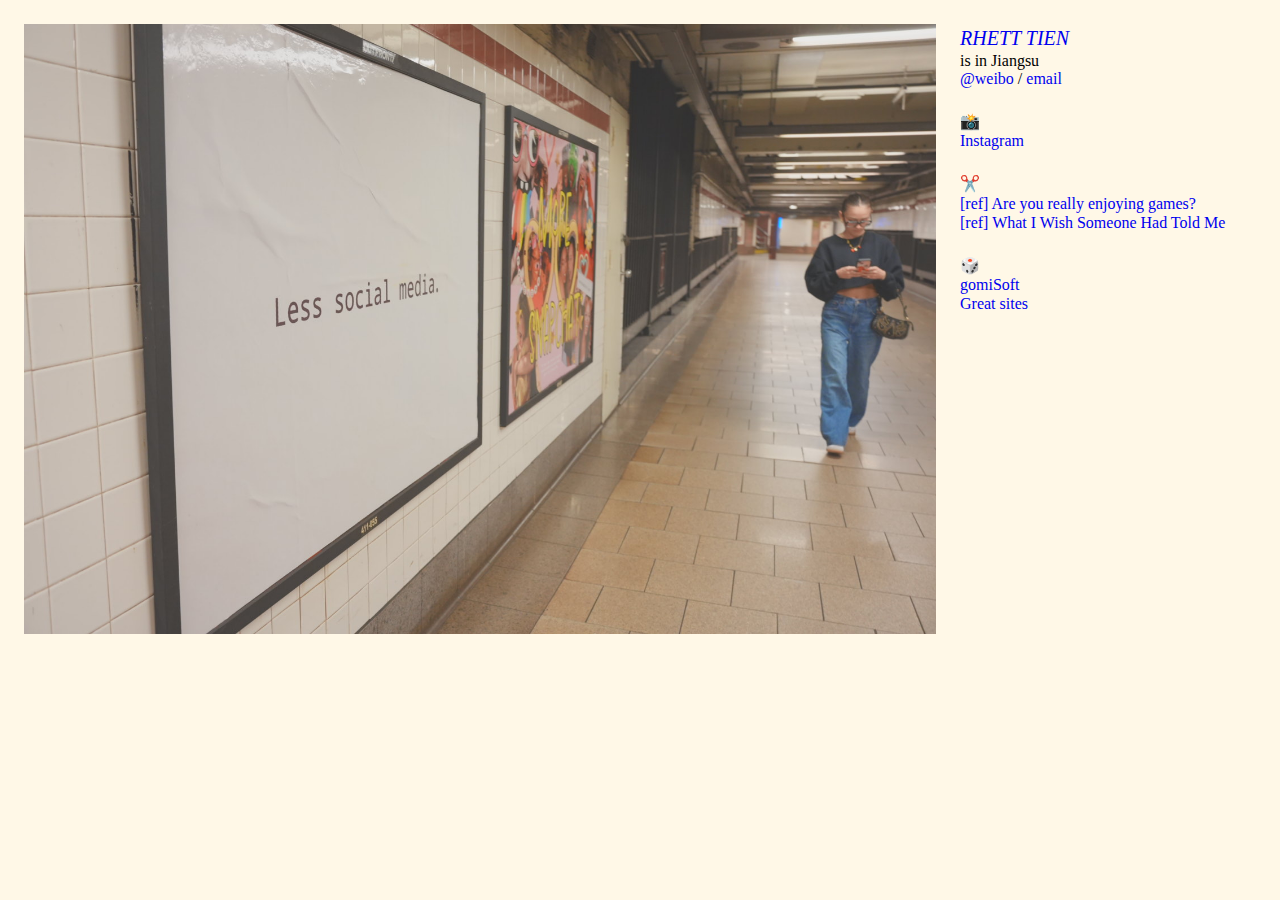
<file: index.html>
<!DOCTYPE html>
<html lang="en">
<head>
    <meta charset="UTF-8">
    <meta http-equiv="X-UA-Compatible" content="IE=edge">
    <meta name="viewport" content="width=device-width, initial-scale=1.0">
    <meta name="robots" content="max-image-preview:large">
<style id="classic-theme-styles-inline-css" type="text/css">/*! This file is auto-generated */
.wp-block-button__link{color:#fff;background-color:#32373c;border-radius:9999px;box-shadow:none;text-decoration:none;padding:calc(.667em + 2px) calc(1.333em + 2px);font-size:1.125em}.wp-block-file__button{background:#32373c;color:#fff;text-decoration:none}</style>
<style id="global-styles-inline-css" type="text/css">body{--wp--preset--color--black: #000000;--wp--preset--color--cyan-bluish-gray: #abb8c3;--wp--preset--color--white: #ffffff;--wp--preset--color--pale-pink: #f78da7;--wp--preset--color--vivid-red: #cf2e2e;--wp--preset--color--luminous-vivid-orange: #ff6900;--wp--preset--color--luminous-vivid-amber: #fcb900;--wp--preset--color--light-green-cyan: #7bdcb5;--wp--preset--color--vivid-green-cyan: #00d084;--wp--preset--color--pale-cyan-blue: #8ed1fc;--wp--preset--color--vivid-cyan-blue: #0693e3;--wp--preset--color--vivid-purple: #9b51e0;--wp--preset--gradient--vivid-cyan-blue-to-vivid-purple: linear-gradient(135deg,rgba(6,147,227,1) 0%,rgb(155,81,224) 100%);--wp--preset--gradient--light-green-cyan-to-vivid-green-cyan: linear-gradient(135deg,rgb(122,220,180) 0%,rgb(0,208,130) 100%);--wp--preset--gradient--luminous-vivid-amber-to-luminous-vivid-orange: linear-gradient(135deg,rgba(252,185,0,1) 0%,rgba(255,105,0,1) 100%);--wp--preset--gradient--luminous-vivid-orange-to-vivid-red: linear-gradient(135deg,rgba(255,105,0,1) 0%,rgb(207,46,46) 100%);--wp--preset--gradient--very-light-gray-to-cyan-bluish-gray: linear-gradient(135deg,rgb(238,238,238) 0%,rgb(169,184,195) 100%);--wp--preset--gradient--cool-to-warm-spectrum: linear-gradient(135deg,rgb(74,234,220) 0%,rgb(151,120,209) 20%,rgb(207,42,186) 40%,rgb(238,44,130) 60%,rgb(251,105,98) 80%,rgb(254,248,76) 100%);--wp--preset--gradient--blush-light-purple: linear-gradient(135deg,rgb(255,206,236) 0%,rgb(152,150,240) 100%);--wp--preset--gradient--blush-bordeaux: linear-gradient(135deg,rgb(254,205,165) 0%,rgb(254,45,45) 50%,rgb(107,0,62) 100%);--wp--preset--gradient--luminous-dusk: linear-gradient(135deg,rgb(255,203,112) 0%,rgb(199,81,192) 50%,rgb(65,88,208) 100%);--wp--preset--gradient--pale-ocean: linear-gradient(135deg,rgb(255,245,203) 0%,rgb(182,227,212) 50%,rgb(51,167,181) 100%);--wp--preset--gradient--electric-grass: linear-gradient(135deg,rgb(202,248,128) 0%,rgb(113,206,126) 100%);--wp--preset--gradient--midnight: linear-gradient(135deg,rgb(2,3,129) 0%,rgb(40,116,252) 100%);--wp--preset--font-size--small: 13px;--wp--preset--font-size--medium: 20px;--wp--preset--font-size--large: 36px;--wp--preset--font-size--x-large: 42px;--wp--preset--spacing--20: 0.44rem;--wp--preset--spacing--30: 0.67rem;--wp--preset--spacing--40: 1rem;--wp--preset--spacing--50: 1.5rem;--wp--preset--spacing--60: 2.25rem;--wp--preset--spacing--70: 3.38rem;--wp--preset--spacing--80: 5.06rem;--wp--preset--shadow--natural: 6px 6px 9px rgba(0, 0, 0, 0.2);--wp--preset--shadow--deep: 12px 12px 50px rgba(0, 0, 0, 0.4);--wp--preset--shadow--sharp: 6px 6px 0px rgba(0, 0, 0, 0.2);--wp--preset--shadow--outlined: 6px 6px 0px -3px rgba(255, 255, 255, 1), 6px 6px rgba(0, 0, 0, 1);--wp--preset--shadow--crisp: 6px 6px 0px rgba(0, 0, 0, 1);}:where(.is-layout-flex){gap: 0.5em;}:where(.is-layout-grid){gap: 0.5em;}body .is-layout-flex{display: flex;}body .is-layout-flex{flex-wrap: wrap;align-items: center;}body .is-layout-flex > *{margin: 0;}body .is-layout-grid{display: grid;}body .is-layout-grid > *{margin: 0;}:where(.wp-block-columns.is-layout-flex){gap: 2em;}:where(.wp-block-columns.is-layout-grid){gap: 2em;}:where(.wp-block-post-template.is-layout-flex){gap: 1.25em;}:where(.wp-block-post-template.is-layout-grid){gap: 1.25em;}.has-black-color{color: var(--wp--preset--color--black) !important;}.has-cyan-bluish-gray-color{color: var(--wp--preset--color--cyan-bluish-gray) !important;}.has-white-color{color: var(--wp--preset--color--white) !important;}.has-pale-pink-color{color: var(--wp--preset--color--pale-pink) !important;}.has-vivid-red-color{color: var(--wp--preset--color--vivid-red) !important;}.has-luminous-vivid-orange-color{color: var(--wp--preset--color--luminous-vivid-orange) !important;}.has-luminous-vivid-amber-color{color: var(--wp--preset--color--luminous-vivid-amber) !important;}.has-light-green-cyan-color{color: var(--wp--preset--color--light-green-cyan) !important;}.has-vivid-green-cyan-color{color: var(--wp--preset--color--vivid-green-cyan) !important;}.has-pale-cyan-blue-color{color: var(--wp--preset--color--pale-cyan-blue) !important;}.has-vivid-cyan-blue-color{color: var(--wp--preset--color--vivid-cyan-blue) !important;}.has-vivid-purple-color{color: var(--wp--preset--color--vivid-purple) !important;}.has-black-background-color{background-color: var(--wp--preset--color--black) !important;}.has-cyan-bluish-gray-background-color{background-color: var(--wp--preset--color--cyan-bluish-gray) !important;}.has-white-background-color{background-color: var(--wp--preset--color--white) !important;}.has-pale-pink-background-color{background-color: var(--wp--preset--color--pale-pink) !important;}.has-vivid-red-background-color{background-color: var(--wp--preset--color--vivid-red) !important;}.has-luminous-vivid-orange-background-color{background-color: var(--wp--preset--color--luminous-vivid-orange) !important;}.has-luminous-vivid-amber-background-color{background-color: var(--wp--preset--color--luminous-vivid-amber) !important;}.has-light-green-cyan-background-color{background-color: var(--wp--preset--color--light-green-cyan) !important;}.has-vivid-green-cyan-background-color{background-color: var(--wp--preset--color--vivid-green-cyan) !important;}.has-pale-cyan-blue-background-color{background-color: var(--wp--preset--color--pale-cyan-blue) !important;}.has-vivid-cyan-blue-background-color{background-color: var(--wp--preset--color--vivid-cyan-blue) !important;}.has-vivid-purple-background-color{background-color: var(--wp--preset--color--vivid-purple) !important;}.has-black-border-color{border-color: var(--wp--preset--color--black) !important;}.has-cyan-bluish-gray-border-color{border-color: var(--wp--preset--color--cyan-bluish-gray) !important;}.has-white-border-color{border-color: var(--wp--preset--color--white) !important;}.has-pale-pink-border-color{border-color: var(--wp--preset--color--pale-pink) !important;}.has-vivid-red-border-color{border-color: var(--wp--preset--color--vivid-red) !important;}.has-luminous-vivid-orange-border-color{border-color: var(--wp--preset--color--luminous-vivid-orange) !important;}.has-luminous-vivid-amber-border-color{border-color: var(--wp--preset--color--luminous-vivid-amber) !important;}.has-light-green-cyan-border-color{border-color: var(--wp--preset--color--light-green-cyan) !important;}.has-vivid-green-cyan-border-color{border-color: var(--wp--preset--color--vivid-green-cyan) !important;}.has-pale-cyan-blue-border-color{border-color: var(--wp--preset--color--pale-cyan-blue) !important;}.has-vivid-cyan-blue-border-color{border-color: var(--wp--preset--color--vivid-cyan-blue) !important;}.has-vivid-purple-border-color{border-color: var(--wp--preset--color--vivid-purple) !important;}.has-vivid-cyan-blue-to-vivid-purple-gradient-background{background: var(--wp--preset--gradient--vivid-cyan-blue-to-vivid-purple) !important;}.has-light-green-cyan-to-vivid-green-cyan-gradient-background{background: var(--wp--preset--gradient--light-green-cyan-to-vivid-green-cyan) !important;}.has-luminous-vivid-amber-to-luminous-vivid-orange-gradient-background{background: var(--wp--preset--gradient--luminous-vivid-amber-to-luminous-vivid-orange) !important;}.has-luminous-vivid-orange-to-vivid-red-gradient-background{background: var(--wp--preset--gradient--luminous-vivid-orange-to-vivid-red) !important;}.has-very-light-gray-to-cyan-bluish-gray-gradient-background{background: var(--wp--preset--gradient--very-light-gray-to-cyan-bluish-gray) !important;}.has-cool-to-warm-spectrum-gradient-background{background: var(--wp--preset--gradient--cool-to-warm-spectrum) !important;}.has-blush-light-purple-gradient-background{background: var(--wp--preset--gradient--blush-light-purple) !important;}.has-blush-bordeaux-gradient-background{background: var(--wp--preset--gradient--blush-bordeaux) !important;}.has-luminous-dusk-gradient-background{background: var(--wp--preset--gradient--luminous-dusk) !important;}.has-pale-ocean-gradient-background{background: var(--wp--preset--gradient--pale-ocean) !important;}.has-electric-grass-gradient-background{background: var(--wp--preset--gradient--electric-grass) !important;}.has-midnight-gradient-background{background: var(--wp--preset--gradient--midnight) !important;}.has-small-font-size{font-size: var(--wp--preset--font-size--small) !important;}.has-medium-font-size{font-size: var(--wp--preset--font-size--medium) !important;}.has-large-font-size{font-size: var(--wp--preset--font-size--large) !important;}.has-x-large-font-size{font-size: var(--wp--preset--font-size--x-large) !important;}
.wp-block-navigation a:where(:not(.wp-element-button)){color: inherit;}
:where(.wp-block-post-template.is-layout-flex){gap: 1.25em;}:where(.wp-block-post-template.is-layout-grid){gap: 1.25em;}
:where(.wp-block-columns.is-layout-flex){gap: 2em;}:where(.wp-block-columns.is-layout-grid){gap: 2em;}
.wp-block-pullquote{font-size: 1.5em;line-height: 1.6;}</style>
<link rel="stylesheet" id="contact-form-7-css" href="./wp-content/plugins/contact-form-7/includes/css/styles.css?ver=5.9.5" type="text/css" media="all">
<link rel="stylesheet" id="style-css" href="./wp-content/themes/myBlog/style.css?ver=v1.0.0" type="text/css" media="all">
<link rel="stylesheet" id="index_style_festival-css" href="./wp-content/themes/myBlog/assets/css/festival.css?ver=v1.0.0" type="text/css" media="all">
<link rel="stylesheet" id="index_style_message-css" href="./wp-content/themes/myBlog/assets/css/message.css?ver=v1.0.0" type="text/css" media="all">
<script type="text/javascript" src="./wp-content/themes/myBlog/assets/js/jquery-3.6.0.min.js?ver=v1.0.0" id="jquery_-js"></script>
<script type="text/javascript" src="./wp-content/themes/myBlog/assets/js/lunar.js?ver=v1.0.0" id="festival_lunar-js"></script>
</head>
<body>


<main>
    <div class="main-box">
        <div class="spinner">
            <div id="cover-text" style="display: none;">@RhettTien</div>
        </div>
        <div class="spinner">
            <div id="cover-time" style="display: none;"></div>
        </div>

        <div class="img-box">
            <img id="myImage" alt="cover-img" draggable="false">
        </div>

        <div id="msg" class="msg"></div>
        <div id="smsg" class="smsg"></div>

        <div class="container">
            <div class="leftTop">
                <a href="./index.html" class="home-img-url" id="home-img-url" target="_blank">
                    <img alt="home-img" class="home-img" id="home-img" draggable="false">
                    <!-- <img alt="home-img" src=".//wp-content/themes/myBlog/assets/images/home/c20240526.jpg" class="home-img" id="home-img" draggable="false"> -->
                </a>
            </div>

            <div class="rightTop">
                <div id="me">
                    <div class="sl-item heading">
                        <a href="./rt/index.html" class="sl-item">
                            <i class="sl-item">RHETT TIEN</i></a>
                    </div>
                    <span>is in Jiangsu</span>
                    <div class="sl-item">
                        <a href="/" class="sl-item" target="_blank" rel="noopener">@weibo</a> /
                        <a href="/" class="sl-item">email</a>
                    </div>
                </div>
                <div class="photo section">
                    <b class="sl-item">📸</b>
                                        <div class="sl-item">
                        <a href="https://www.instagram.com/rhett_tien" class="sl-item" target="_blank" rel="noopener">Instagram</a>
                    </div>
                </div>
                <div class="excerpt section">
                    <b class="sl-item">✂️</b>
                    <div class="sl-item"><a href="./122/index.html">[ref] Are you really enjoying games?</a></div>
<div class="sl-item"><a href="./6/index.html">[ref] What I Wish Someone Had Told Me</a></div>                </div>
                <div class="fun section">
                    <b class="sl-item">🎲</b>
                    <!-- <div class="sl-item">
                        <a href="./archives">Archives</a>
                    </div> -->
                    <div class="sl-item"><a href="./177/index.html">gomiSoft</a></div>
<div class="sl-item"><a href="./154/index.html">Great sites</a></div>            </div>
        </div>
    </div>


<div class="pumpkin" style="Pointer-events: none;">
    <div class="front"></div>
    <div class="middle"></div>
    <div class="back"></div>
    <div class="stalk"></div>
    <div class="eyes"></div>
    <div class="smile">
        <div class="smile-middle"></div>
        <div class="smile-end"></div>
    </div>
</div>

<script type="text/javascript">const date = new Date();
    const year = date.getFullYear();
    const currentMonth = date.getMonth() + 1;
    const today = date.getDate();

    const solar = Solar.fromYmd(year, currentMonth, today);
    const lunchMonth = solar.getLunar().getMonth();
    const lunchDay = solar.getLunar().getDay();</script>

<script type="text/javascript" src="./wp-content/plugins/contact-form-7/includes/swv/js/index.js?ver=5.9.5" id="swv-js"></script>
<script type="text/javascript" id="contact-form-7-js-extra">
/* <![CDATA[ */
var wpcf7 = {"api":{"root":".\/\/wp-json\/","namespace":"contact-form-7\/v1"}};
/* ]]> */
</script>
<script type="text/javascript" src="./wp-content/plugins/contact-form-7/includes/js/index.js?ver=5.9.5" id="contact-form-7-js"></script>
<script type="text/javascript" src="./wp-content/themes/myBlog/assets/js/festival.js?ver=v1.0.0" id="festival_-js"></script>
</div></main>
</body>
</html>
</file>
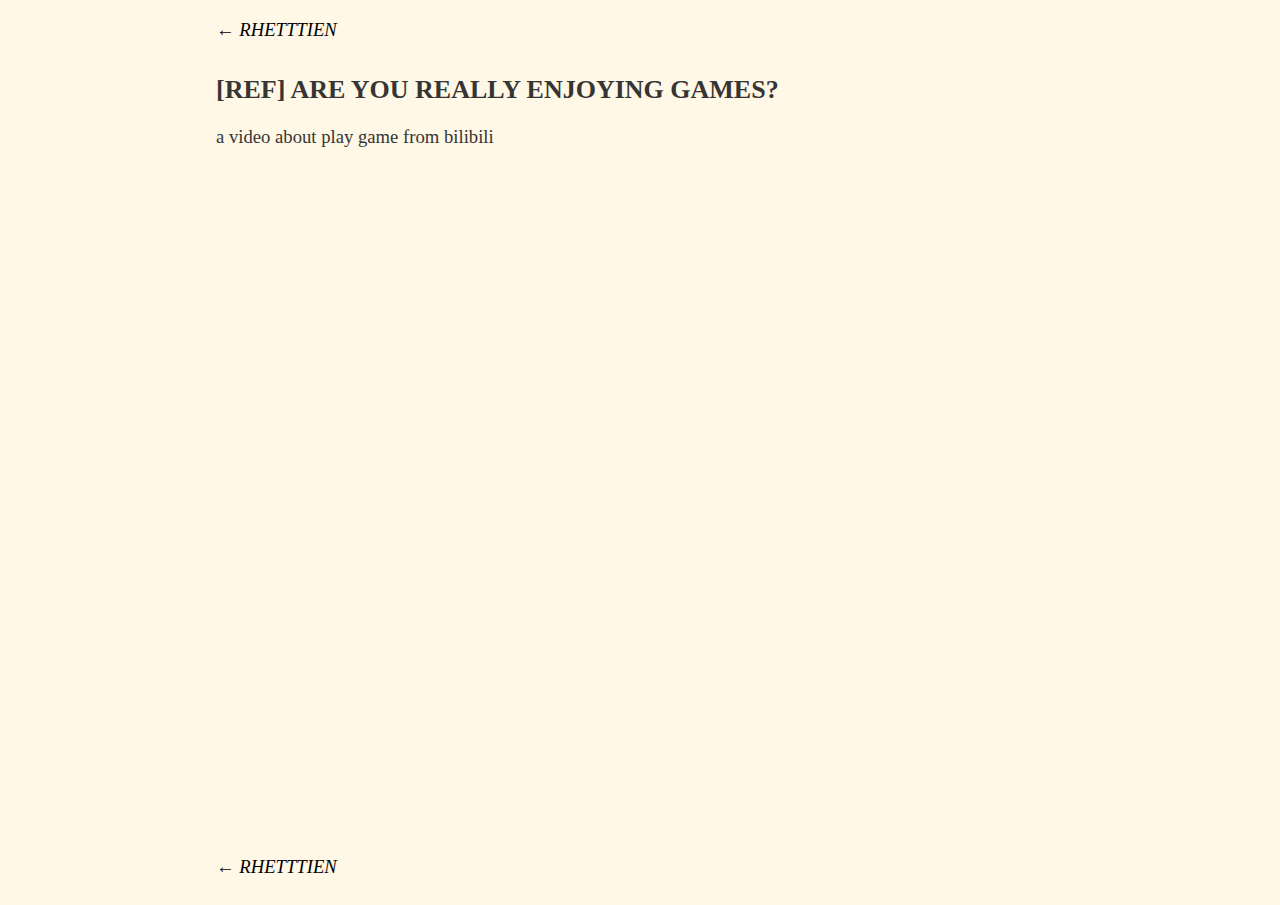
<file: 122/index.html>
<!DOCTYPE html>
<html lang="en">
<head>
    <meta charset="UTF-8">
    <meta http-equiv="X-UA-Compatible" content="IE=edge">
    <meta name="viewport" content="width=device-width, initial-scale=1.0">
    <meta name="robots" content="max-image-preview:large">
<style id="classic-theme-styles-inline-css" type="text/css">/*! This file is auto-generated */
.wp-block-button__link{color:#fff;background-color:#32373c;border-radius:9999px;box-shadow:none;text-decoration:none;padding:calc(.667em + 2px) calc(1.333em + 2px);font-size:1.125em}.wp-block-file__button{background:#32373c;color:#fff;text-decoration:none}</style>
<style id="global-styles-inline-css" type="text/css">body{--wp--preset--color--black: #000000;--wp--preset--color--cyan-bluish-gray: #abb8c3;--wp--preset--color--white: #ffffff;--wp--preset--color--pale-pink: #f78da7;--wp--preset--color--vivid-red: #cf2e2e;--wp--preset--color--luminous-vivid-orange: #ff6900;--wp--preset--color--luminous-vivid-amber: #fcb900;--wp--preset--color--light-green-cyan: #7bdcb5;--wp--preset--color--vivid-green-cyan: #00d084;--wp--preset--color--pale-cyan-blue: #8ed1fc;--wp--preset--color--vivid-cyan-blue: #0693e3;--wp--preset--color--vivid-purple: #9b51e0;--wp--preset--gradient--vivid-cyan-blue-to-vivid-purple: linear-gradient(135deg,rgba(6,147,227,1) 0%,rgb(155,81,224) 100%);--wp--preset--gradient--light-green-cyan-to-vivid-green-cyan: linear-gradient(135deg,rgb(122,220,180) 0%,rgb(0,208,130) 100%);--wp--preset--gradient--luminous-vivid-amber-to-luminous-vivid-orange: linear-gradient(135deg,rgba(252,185,0,1) 0%,rgba(255,105,0,1) 100%);--wp--preset--gradient--luminous-vivid-orange-to-vivid-red: linear-gradient(135deg,rgba(255,105,0,1) 0%,rgb(207,46,46) 100%);--wp--preset--gradient--very-light-gray-to-cyan-bluish-gray: linear-gradient(135deg,rgb(238,238,238) 0%,rgb(169,184,195) 100%);--wp--preset--gradient--cool-to-warm-spectrum: linear-gradient(135deg,rgb(74,234,220) 0%,rgb(151,120,209) 20%,rgb(207,42,186) 40%,rgb(238,44,130) 60%,rgb(251,105,98) 80%,rgb(254,248,76) 100%);--wp--preset--gradient--blush-light-purple: linear-gradient(135deg,rgb(255,206,236) 0%,rgb(152,150,240) 100%);--wp--preset--gradient--blush-bordeaux: linear-gradient(135deg,rgb(254,205,165) 0%,rgb(254,45,45) 50%,rgb(107,0,62) 100%);--wp--preset--gradient--luminous-dusk: linear-gradient(135deg,rgb(255,203,112) 0%,rgb(199,81,192) 50%,rgb(65,88,208) 100%);--wp--preset--gradient--pale-ocean: linear-gradient(135deg,rgb(255,245,203) 0%,rgb(182,227,212) 50%,rgb(51,167,181) 100%);--wp--preset--gradient--electric-grass: linear-gradient(135deg,rgb(202,248,128) 0%,rgb(113,206,126) 100%);--wp--preset--gradient--midnight: linear-gradient(135deg,rgb(2,3,129) 0%,rgb(40,116,252) 100%);--wp--preset--font-size--small: 13px;--wp--preset--font-size--medium: 20px;--wp--preset--font-size--large: 36px;--wp--preset--font-size--x-large: 42px;--wp--preset--spacing--20: 0.44rem;--wp--preset--spacing--30: 0.67rem;--wp--preset--spacing--40: 1rem;--wp--preset--spacing--50: 1.5rem;--wp--preset--spacing--60: 2.25rem;--wp--preset--spacing--70: 3.38rem;--wp--preset--spacing--80: 5.06rem;--wp--preset--shadow--natural: 6px 6px 9px rgba(0, 0, 0, 0.2);--wp--preset--shadow--deep: 12px 12px 50px rgba(0, 0, 0, 0.4);--wp--preset--shadow--sharp: 6px 6px 0px rgba(0, 0, 0, 0.2);--wp--preset--shadow--outlined: 6px 6px 0px -3px rgba(255, 255, 255, 1), 6px 6px rgba(0, 0, 0, 1);--wp--preset--shadow--crisp: 6px 6px 0px rgba(0, 0, 0, 1);}:where(.is-layout-flex){gap: 0.5em;}:where(.is-layout-grid){gap: 0.5em;}body .is-layout-flex{display: flex;}body .is-layout-flex{flex-wrap: wrap;align-items: center;}body .is-layout-flex > *{margin: 0;}body .is-layout-grid{display: grid;}body .is-layout-grid > *{margin: 0;}:where(.wp-block-columns.is-layout-flex){gap: 2em;}:where(.wp-block-columns.is-layout-grid){gap: 2em;}:where(.wp-block-post-template.is-layout-flex){gap: 1.25em;}:where(.wp-block-post-template.is-layout-grid){gap: 1.25em;}.has-black-color{color: var(--wp--preset--color--black) !important;}.has-cyan-bluish-gray-color{color: var(--wp--preset--color--cyan-bluish-gray) !important;}.has-white-color{color: var(--wp--preset--color--white) !important;}.has-pale-pink-color{color: var(--wp--preset--color--pale-pink) !important;}.has-vivid-red-color{color: var(--wp--preset--color--vivid-red) !important;}.has-luminous-vivid-orange-color{color: var(--wp--preset--color--luminous-vivid-orange) !important;}.has-luminous-vivid-amber-color{color: var(--wp--preset--color--luminous-vivid-amber) !important;}.has-light-green-cyan-color{color: var(--wp--preset--color--light-green-cyan) !important;}.has-vivid-green-cyan-color{color: var(--wp--preset--color--vivid-green-cyan) !important;}.has-pale-cyan-blue-color{color: var(--wp--preset--color--pale-cyan-blue) !important;}.has-vivid-cyan-blue-color{color: var(--wp--preset--color--vivid-cyan-blue) !important;}.has-vivid-purple-color{color: var(--wp--preset--color--vivid-purple) !important;}.has-black-background-color{background-color: var(--wp--preset--color--black) !important;}.has-cyan-bluish-gray-background-color{background-color: var(--wp--preset--color--cyan-bluish-gray) !important;}.has-white-background-color{background-color: var(--wp--preset--color--white) !important;}.has-pale-pink-background-color{background-color: var(--wp--preset--color--pale-pink) !important;}.has-vivid-red-background-color{background-color: var(--wp--preset--color--vivid-red) !important;}.has-luminous-vivid-orange-background-color{background-color: var(--wp--preset--color--luminous-vivid-orange) !important;}.has-luminous-vivid-amber-background-color{background-color: var(--wp--preset--color--luminous-vivid-amber) !important;}.has-light-green-cyan-background-color{background-color: var(--wp--preset--color--light-green-cyan) !important;}.has-vivid-green-cyan-background-color{background-color: var(--wp--preset--color--vivid-green-cyan) !important;}.has-pale-cyan-blue-background-color{background-color: var(--wp--preset--color--pale-cyan-blue) !important;}.has-vivid-cyan-blue-background-color{background-color: var(--wp--preset--color--vivid-cyan-blue) !important;}.has-vivid-purple-background-color{background-color: var(--wp--preset--color--vivid-purple) !important;}.has-black-border-color{border-color: var(--wp--preset--color--black) !important;}.has-cyan-bluish-gray-border-color{border-color: var(--wp--preset--color--cyan-bluish-gray) !important;}.has-white-border-color{border-color: var(--wp--preset--color--white) !important;}.has-pale-pink-border-color{border-color: var(--wp--preset--color--pale-pink) !important;}.has-vivid-red-border-color{border-color: var(--wp--preset--color--vivid-red) !important;}.has-luminous-vivid-orange-border-color{border-color: var(--wp--preset--color--luminous-vivid-orange) !important;}.has-luminous-vivid-amber-border-color{border-color: var(--wp--preset--color--luminous-vivid-amber) !important;}.has-light-green-cyan-border-color{border-color: var(--wp--preset--color--light-green-cyan) !important;}.has-vivid-green-cyan-border-color{border-color: var(--wp--preset--color--vivid-green-cyan) !important;}.has-pale-cyan-blue-border-color{border-color: var(--wp--preset--color--pale-cyan-blue) !important;}.has-vivid-cyan-blue-border-color{border-color: var(--wp--preset--color--vivid-cyan-blue) !important;}.has-vivid-purple-border-color{border-color: var(--wp--preset--color--vivid-purple) !important;}.has-vivid-cyan-blue-to-vivid-purple-gradient-background{background: var(--wp--preset--gradient--vivid-cyan-blue-to-vivid-purple) !important;}.has-light-green-cyan-to-vivid-green-cyan-gradient-background{background: var(--wp--preset--gradient--light-green-cyan-to-vivid-green-cyan) !important;}.has-luminous-vivid-amber-to-luminous-vivid-orange-gradient-background{background: var(--wp--preset--gradient--luminous-vivid-amber-to-luminous-vivid-orange) !important;}.has-luminous-vivid-orange-to-vivid-red-gradient-background{background: var(--wp--preset--gradient--luminous-vivid-orange-to-vivid-red) !important;}.has-very-light-gray-to-cyan-bluish-gray-gradient-background{background: var(--wp--preset--gradient--very-light-gray-to-cyan-bluish-gray) !important;}.has-cool-to-warm-spectrum-gradient-background{background: var(--wp--preset--gradient--cool-to-warm-spectrum) !important;}.has-blush-light-purple-gradient-background{background: var(--wp--preset--gradient--blush-light-purple) !important;}.has-blush-bordeaux-gradient-background{background: var(--wp--preset--gradient--blush-bordeaux) !important;}.has-luminous-dusk-gradient-background{background: var(--wp--preset--gradient--luminous-dusk) !important;}.has-pale-ocean-gradient-background{background: var(--wp--preset--gradient--pale-ocean) !important;}.has-electric-grass-gradient-background{background: var(--wp--preset--gradient--electric-grass) !important;}.has-midnight-gradient-background{background: var(--wp--preset--gradient--midnight) !important;}.has-small-font-size{font-size: var(--wp--preset--font-size--small) !important;}.has-medium-font-size{font-size: var(--wp--preset--font-size--medium) !important;}.has-large-font-size{font-size: var(--wp--preset--font-size--large) !important;}.has-x-large-font-size{font-size: var(--wp--preset--font-size--x-large) !important;}
.wp-block-navigation a:where(:not(.wp-element-button)){color: inherit;}
:where(.wp-block-post-template.is-layout-flex){gap: 1.25em;}:where(.wp-block-post-template.is-layout-grid){gap: 1.25em;}
:where(.wp-block-columns.is-layout-flex){gap: 2em;}:where(.wp-block-columns.is-layout-grid){gap: 2em;}
.wp-block-pullquote{font-size: 1.5em;line-height: 1.6;}</style>
<link rel="stylesheet" id="contact-form-7-css" href="./../wp-content/plugins/contact-form-7/includes/css/styles.css?ver=5.9.5" type="text/css" media="all">
<link rel="stylesheet" id="style-css" href="./../wp-content/themes/myBlog/style.css?ver=v1.0.0" type="text/css" media="all">
<link rel="stylesheet" id="index_style_single-css" href="./../wp-content/themes/myBlog/assets/css/index.css?ver=v1.0.0" type="text/css" media="all">
<script type="text/javascript" src="./../wp-content/themes/myBlog/assets/js/jquery-3.6.0.min.js?ver=v1.0.0" id="jquery_-js"></script>
</head>
<body>

<main class="single">
                    <div class="single-flex">
                        <div class="jump-header">
                            <a href="./../index.html" class="linkHome">
                                ← <i class="jump-txt">RHETTTIEN</i>
                            </a>
                        </div>
<div class="single-content">
    <div class="search">
            </div>
    <div class="post-title">
        [REF] ARE YOU REALLY ENJOYING GAMES?    </div>
    <!-- <div class="category">
    </div> -->
    <div class="author">
            </div>
    <div class="contents">
        
<p>a video about play game from bilibili</p>



<iframe style="width:100%;aspect-ratio:4/3;" src="//player.bilibili.com/player.html?aid=89398065&#038;bvid=BV1A7411E73Y&#038;cid=152691269&#038;p=1" scrolling="no" border="0" frameborder="no" framespacing="0" allowfullscreen="true"></iframe>
    </div>
</div>

<div class="comment">
    </div>

<div class="jump-footer">
                <a href="./../index.html" class="linkHome">
                    ← <i class="jump-txt">RHETTTIEN</i>
                </a>
            </div>
        </div>
    </main><script type="text/javascript" src="./../wp-content/plugins/contact-form-7/includes/swv/js/index.js?ver=5.9.5" id="swv-js"></script>
<script type="text/javascript" id="contact-form-7-js-extra">
/* <![CDATA[ */
var wpcf7 = {"api":{"root":".\/\/wp-json\/","namespace":"contact-form-7\/v1"}};
/* ]]> */
</script>
<script type="text/javascript" src="./../wp-content/plugins/contact-form-7/includes/js/index.js?ver=5.9.5" id="contact-form-7-js"></script>
</body>
</html>
</file>
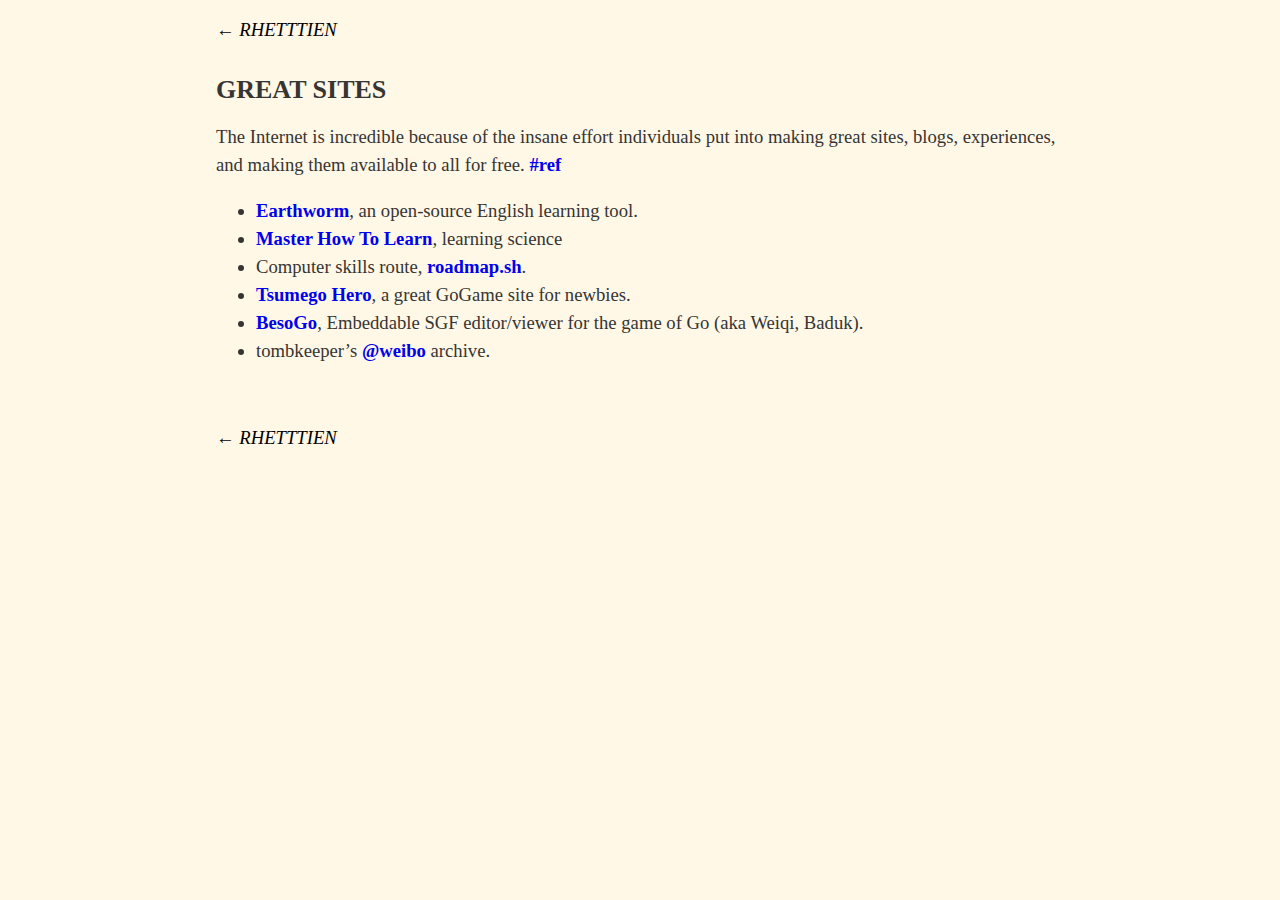
<file: 154/index.html>
<!DOCTYPE html>
<html lang="en">
<head>
    <meta charset="UTF-8">
    <meta http-equiv="X-UA-Compatible" content="IE=edge">
    <meta name="viewport" content="width=device-width, initial-scale=1.0">
    <meta name="robots" content="max-image-preview:large">
<style id="classic-theme-styles-inline-css" type="text/css">/*! This file is auto-generated */
.wp-block-button__link{color:#fff;background-color:#32373c;border-radius:9999px;box-shadow:none;text-decoration:none;padding:calc(.667em + 2px) calc(1.333em + 2px);font-size:1.125em}.wp-block-file__button{background:#32373c;color:#fff;text-decoration:none}</style>
<style id="global-styles-inline-css" type="text/css">body{--wp--preset--color--black: #000000;--wp--preset--color--cyan-bluish-gray: #abb8c3;--wp--preset--color--white: #ffffff;--wp--preset--color--pale-pink: #f78da7;--wp--preset--color--vivid-red: #cf2e2e;--wp--preset--color--luminous-vivid-orange: #ff6900;--wp--preset--color--luminous-vivid-amber: #fcb900;--wp--preset--color--light-green-cyan: #7bdcb5;--wp--preset--color--vivid-green-cyan: #00d084;--wp--preset--color--pale-cyan-blue: #8ed1fc;--wp--preset--color--vivid-cyan-blue: #0693e3;--wp--preset--color--vivid-purple: #9b51e0;--wp--preset--gradient--vivid-cyan-blue-to-vivid-purple: linear-gradient(135deg,rgba(6,147,227,1) 0%,rgb(155,81,224) 100%);--wp--preset--gradient--light-green-cyan-to-vivid-green-cyan: linear-gradient(135deg,rgb(122,220,180) 0%,rgb(0,208,130) 100%);--wp--preset--gradient--luminous-vivid-amber-to-luminous-vivid-orange: linear-gradient(135deg,rgba(252,185,0,1) 0%,rgba(255,105,0,1) 100%);--wp--preset--gradient--luminous-vivid-orange-to-vivid-red: linear-gradient(135deg,rgba(255,105,0,1) 0%,rgb(207,46,46) 100%);--wp--preset--gradient--very-light-gray-to-cyan-bluish-gray: linear-gradient(135deg,rgb(238,238,238) 0%,rgb(169,184,195) 100%);--wp--preset--gradient--cool-to-warm-spectrum: linear-gradient(135deg,rgb(74,234,220) 0%,rgb(151,120,209) 20%,rgb(207,42,186) 40%,rgb(238,44,130) 60%,rgb(251,105,98) 80%,rgb(254,248,76) 100%);--wp--preset--gradient--blush-light-purple: linear-gradient(135deg,rgb(255,206,236) 0%,rgb(152,150,240) 100%);--wp--preset--gradient--blush-bordeaux: linear-gradient(135deg,rgb(254,205,165) 0%,rgb(254,45,45) 50%,rgb(107,0,62) 100%);--wp--preset--gradient--luminous-dusk: linear-gradient(135deg,rgb(255,203,112) 0%,rgb(199,81,192) 50%,rgb(65,88,208) 100%);--wp--preset--gradient--pale-ocean: linear-gradient(135deg,rgb(255,245,203) 0%,rgb(182,227,212) 50%,rgb(51,167,181) 100%);--wp--preset--gradient--electric-grass: linear-gradient(135deg,rgb(202,248,128) 0%,rgb(113,206,126) 100%);--wp--preset--gradient--midnight: linear-gradient(135deg,rgb(2,3,129) 0%,rgb(40,116,252) 100%);--wp--preset--font-size--small: 13px;--wp--preset--font-size--medium: 20px;--wp--preset--font-size--large: 36px;--wp--preset--font-size--x-large: 42px;--wp--preset--spacing--20: 0.44rem;--wp--preset--spacing--30: 0.67rem;--wp--preset--spacing--40: 1rem;--wp--preset--spacing--50: 1.5rem;--wp--preset--spacing--60: 2.25rem;--wp--preset--spacing--70: 3.38rem;--wp--preset--spacing--80: 5.06rem;--wp--preset--shadow--natural: 6px 6px 9px rgba(0, 0, 0, 0.2);--wp--preset--shadow--deep: 12px 12px 50px rgba(0, 0, 0, 0.4);--wp--preset--shadow--sharp: 6px 6px 0px rgba(0, 0, 0, 0.2);--wp--preset--shadow--outlined: 6px 6px 0px -3px rgba(255, 255, 255, 1), 6px 6px rgba(0, 0, 0, 1);--wp--preset--shadow--crisp: 6px 6px 0px rgba(0, 0, 0, 1);}:where(.is-layout-flex){gap: 0.5em;}:where(.is-layout-grid){gap: 0.5em;}body .is-layout-flex{display: flex;}body .is-layout-flex{flex-wrap: wrap;align-items: center;}body .is-layout-flex > *{margin: 0;}body .is-layout-grid{display: grid;}body .is-layout-grid > *{margin: 0;}:where(.wp-block-columns.is-layout-flex){gap: 2em;}:where(.wp-block-columns.is-layout-grid){gap: 2em;}:where(.wp-block-post-template.is-layout-flex){gap: 1.25em;}:where(.wp-block-post-template.is-layout-grid){gap: 1.25em;}.has-black-color{color: var(--wp--preset--color--black) !important;}.has-cyan-bluish-gray-color{color: var(--wp--preset--color--cyan-bluish-gray) !important;}.has-white-color{color: var(--wp--preset--color--white) !important;}.has-pale-pink-color{color: var(--wp--preset--color--pale-pink) !important;}.has-vivid-red-color{color: var(--wp--preset--color--vivid-red) !important;}.has-luminous-vivid-orange-color{color: var(--wp--preset--color--luminous-vivid-orange) !important;}.has-luminous-vivid-amber-color{color: var(--wp--preset--color--luminous-vivid-amber) !important;}.has-light-green-cyan-color{color: var(--wp--preset--color--light-green-cyan) !important;}.has-vivid-green-cyan-color{color: var(--wp--preset--color--vivid-green-cyan) !important;}.has-pale-cyan-blue-color{color: var(--wp--preset--color--pale-cyan-blue) !important;}.has-vivid-cyan-blue-color{color: var(--wp--preset--color--vivid-cyan-blue) !important;}.has-vivid-purple-color{color: var(--wp--preset--color--vivid-purple) !important;}.has-black-background-color{background-color: var(--wp--preset--color--black) !important;}.has-cyan-bluish-gray-background-color{background-color: var(--wp--preset--color--cyan-bluish-gray) !important;}.has-white-background-color{background-color: var(--wp--preset--color--white) !important;}.has-pale-pink-background-color{background-color: var(--wp--preset--color--pale-pink) !important;}.has-vivid-red-background-color{background-color: var(--wp--preset--color--vivid-red) !important;}.has-luminous-vivid-orange-background-color{background-color: var(--wp--preset--color--luminous-vivid-orange) !important;}.has-luminous-vivid-amber-background-color{background-color: var(--wp--preset--color--luminous-vivid-amber) !important;}.has-light-green-cyan-background-color{background-color: var(--wp--preset--color--light-green-cyan) !important;}.has-vivid-green-cyan-background-color{background-color: var(--wp--preset--color--vivid-green-cyan) !important;}.has-pale-cyan-blue-background-color{background-color: var(--wp--preset--color--pale-cyan-blue) !important;}.has-vivid-cyan-blue-background-color{background-color: var(--wp--preset--color--vivid-cyan-blue) !important;}.has-vivid-purple-background-color{background-color: var(--wp--preset--color--vivid-purple) !important;}.has-black-border-color{border-color: var(--wp--preset--color--black) !important;}.has-cyan-bluish-gray-border-color{border-color: var(--wp--preset--color--cyan-bluish-gray) !important;}.has-white-border-color{border-color: var(--wp--preset--color--white) !important;}.has-pale-pink-border-color{border-color: var(--wp--preset--color--pale-pink) !important;}.has-vivid-red-border-color{border-color: var(--wp--preset--color--vivid-red) !important;}.has-luminous-vivid-orange-border-color{border-color: var(--wp--preset--color--luminous-vivid-orange) !important;}.has-luminous-vivid-amber-border-color{border-color: var(--wp--preset--color--luminous-vivid-amber) !important;}.has-light-green-cyan-border-color{border-color: var(--wp--preset--color--light-green-cyan) !important;}.has-vivid-green-cyan-border-color{border-color: var(--wp--preset--color--vivid-green-cyan) !important;}.has-pale-cyan-blue-border-color{border-color: var(--wp--preset--color--pale-cyan-blue) !important;}.has-vivid-cyan-blue-border-color{border-color: var(--wp--preset--color--vivid-cyan-blue) !important;}.has-vivid-purple-border-color{border-color: var(--wp--preset--color--vivid-purple) !important;}.has-vivid-cyan-blue-to-vivid-purple-gradient-background{background: var(--wp--preset--gradient--vivid-cyan-blue-to-vivid-purple) !important;}.has-light-green-cyan-to-vivid-green-cyan-gradient-background{background: var(--wp--preset--gradient--light-green-cyan-to-vivid-green-cyan) !important;}.has-luminous-vivid-amber-to-luminous-vivid-orange-gradient-background{background: var(--wp--preset--gradient--luminous-vivid-amber-to-luminous-vivid-orange) !important;}.has-luminous-vivid-orange-to-vivid-red-gradient-background{background: var(--wp--preset--gradient--luminous-vivid-orange-to-vivid-red) !important;}.has-very-light-gray-to-cyan-bluish-gray-gradient-background{background: var(--wp--preset--gradient--very-light-gray-to-cyan-bluish-gray) !important;}.has-cool-to-warm-spectrum-gradient-background{background: var(--wp--preset--gradient--cool-to-warm-spectrum) !important;}.has-blush-light-purple-gradient-background{background: var(--wp--preset--gradient--blush-light-purple) !important;}.has-blush-bordeaux-gradient-background{background: var(--wp--preset--gradient--blush-bordeaux) !important;}.has-luminous-dusk-gradient-background{background: var(--wp--preset--gradient--luminous-dusk) !important;}.has-pale-ocean-gradient-background{background: var(--wp--preset--gradient--pale-ocean) !important;}.has-electric-grass-gradient-background{background: var(--wp--preset--gradient--electric-grass) !important;}.has-midnight-gradient-background{background: var(--wp--preset--gradient--midnight) !important;}.has-small-font-size{font-size: var(--wp--preset--font-size--small) !important;}.has-medium-font-size{font-size: var(--wp--preset--font-size--medium) !important;}.has-large-font-size{font-size: var(--wp--preset--font-size--large) !important;}.has-x-large-font-size{font-size: var(--wp--preset--font-size--x-large) !important;}
.wp-block-navigation a:where(:not(.wp-element-button)){color: inherit;}
:where(.wp-block-post-template.is-layout-flex){gap: 1.25em;}:where(.wp-block-post-template.is-layout-grid){gap: 1.25em;}
:where(.wp-block-columns.is-layout-flex){gap: 2em;}:where(.wp-block-columns.is-layout-grid){gap: 2em;}
.wp-block-pullquote{font-size: 1.5em;line-height: 1.6;}</style>
<link rel="stylesheet" id="contact-form-7-css" href="./../wp-content/plugins/contact-form-7/includes/css/styles.css?ver=5.9.5" type="text/css" media="all">
<link rel="stylesheet" id="style-css" href="./../wp-content/themes/myBlog/style.css?ver=v1.0.0" type="text/css" media="all">
<link rel="stylesheet" id="index_style_single-css" href="./../wp-content/themes/myBlog/assets/css/index.css?ver=v1.0.0" type="text/css" media="all">
<script type="text/javascript" src="./../wp-content/themes/myBlog/assets/js/jquery-3.6.0.min.js?ver=v1.0.0" id="jquery_-js"></script>
</head>
<body>

<main class="single">
                    <div class="single-flex">
                        <div class="jump-header">
                            <a href="./../index.html" class="linkHome">
                                ← <i class="jump-txt">RHETTTIEN</i>
                            </a>
                        </div>
<div class="single-content">
    <div class="search">
            </div>
    <div class="post-title">
        GREAT SITES    </div>
    <!-- <div class="category">
    </div> -->
    <div class="author">
            </div>
    <div class="contents">
        
<p>The Internet is incredible because of the insane effort individuals put into making great sites, blogs, experiences, and making them available to all for free. <a href="https://shreyans.org/great-sites">#ref</a></p>



<p></p>
<ul>
<li>
<a href="https://earthworm.cuixueshe.com/" target="_blank" rel="noopener">Earthworm</a>, an open-source English learning tool.</li>
<li>
<a href="https://www.masterhowtolearn.com/" target="_blank" rel="noopener">Master How To Learn</a>, learning science</li>
<li>Computer skills route, <a href="https://roadmap.sh/" target="_blank" rel="noopener">roadmap.sh</a>.</li>
<li>
<a href="https://tsumego-hero.com/" target="_blank" rel="noopener">Tsumego Hero</a>, a great GoGame site for newbies.</li>
<li>
<a href="https://yewang.github.io/besogo/" target="_blank" rel="noopener">BesoGo</a>, Embeddable SGF editor/viewer for the game of Go (aka Weiqi, Baduk).</li>
<li>tombkeeper&#8217;s <a href="https://www.tombkeeper.io/" target="_blank" rel="noopener">@weibo</a> archive.</li>
</ul>
    </div>
</div>

<div class="comment">
    </div>

<div class="jump-footer">
                <a href="./../index.html" class="linkHome">
                    ← <i class="jump-txt">RHETTTIEN</i>
                </a>
            </div>
        </div>
    </main><script type="text/javascript" src="./../wp-content/plugins/contact-form-7/includes/swv/js/index.js?ver=5.9.5" id="swv-js"></script>
<script type="text/javascript" id="contact-form-7-js-extra">
/* <![CDATA[ */
var wpcf7 = {"api":{"root":".\/\/wp-json\/","namespace":"contact-form-7\/v1"}};
/* ]]> */
</script>
<script type="text/javascript" src="./../wp-content/plugins/contact-form-7/includes/js/index.js?ver=5.9.5" id="contact-form-7-js"></script>
</body>
</html>
</file>
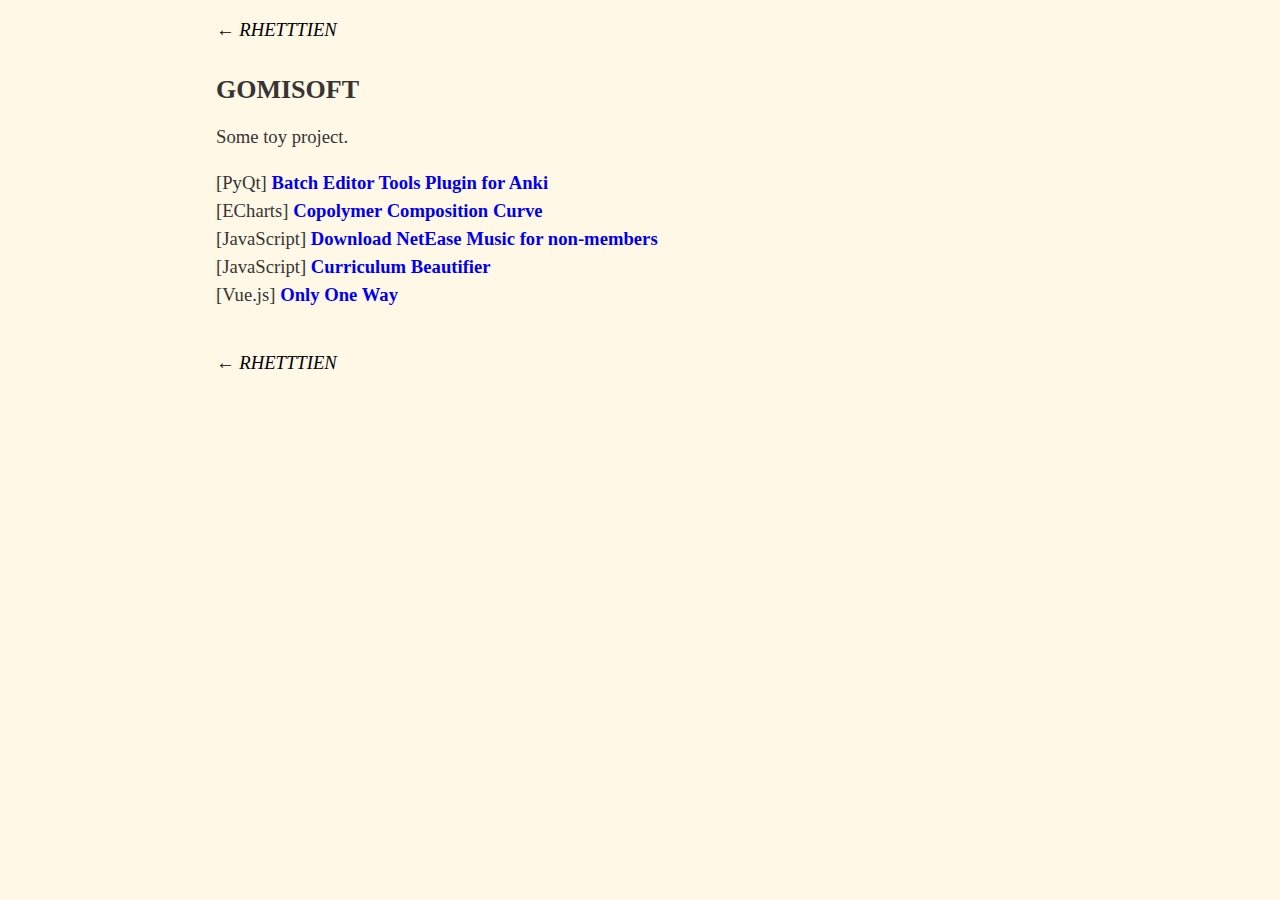
<file: 177/index.html>
<!DOCTYPE html>
<html lang="en">
<head>
    <meta charset="UTF-8">
    <meta http-equiv="X-UA-Compatible" content="IE=edge">
    <meta name="viewport" content="width=device-width, initial-scale=1.0">
    <meta name="robots" content="max-image-preview:large">
<style id="classic-theme-styles-inline-css" type="text/css">/*! This file is auto-generated */
.wp-block-button__link{color:#fff;background-color:#32373c;border-radius:9999px;box-shadow:none;text-decoration:none;padding:calc(.667em + 2px) calc(1.333em + 2px);font-size:1.125em}.wp-block-file__button{background:#32373c;color:#fff;text-decoration:none}</style>
<style id="global-styles-inline-css" type="text/css">body{--wp--preset--color--black: #000000;--wp--preset--color--cyan-bluish-gray: #abb8c3;--wp--preset--color--white: #ffffff;--wp--preset--color--pale-pink: #f78da7;--wp--preset--color--vivid-red: #cf2e2e;--wp--preset--color--luminous-vivid-orange: #ff6900;--wp--preset--color--luminous-vivid-amber: #fcb900;--wp--preset--color--light-green-cyan: #7bdcb5;--wp--preset--color--vivid-green-cyan: #00d084;--wp--preset--color--pale-cyan-blue: #8ed1fc;--wp--preset--color--vivid-cyan-blue: #0693e3;--wp--preset--color--vivid-purple: #9b51e0;--wp--preset--gradient--vivid-cyan-blue-to-vivid-purple: linear-gradient(135deg,rgba(6,147,227,1) 0%,rgb(155,81,224) 100%);--wp--preset--gradient--light-green-cyan-to-vivid-green-cyan: linear-gradient(135deg,rgb(122,220,180) 0%,rgb(0,208,130) 100%);--wp--preset--gradient--luminous-vivid-amber-to-luminous-vivid-orange: linear-gradient(135deg,rgba(252,185,0,1) 0%,rgba(255,105,0,1) 100%);--wp--preset--gradient--luminous-vivid-orange-to-vivid-red: linear-gradient(135deg,rgba(255,105,0,1) 0%,rgb(207,46,46) 100%);--wp--preset--gradient--very-light-gray-to-cyan-bluish-gray: linear-gradient(135deg,rgb(238,238,238) 0%,rgb(169,184,195) 100%);--wp--preset--gradient--cool-to-warm-spectrum: linear-gradient(135deg,rgb(74,234,220) 0%,rgb(151,120,209) 20%,rgb(207,42,186) 40%,rgb(238,44,130) 60%,rgb(251,105,98) 80%,rgb(254,248,76) 100%);--wp--preset--gradient--blush-light-purple: linear-gradient(135deg,rgb(255,206,236) 0%,rgb(152,150,240) 100%);--wp--preset--gradient--blush-bordeaux: linear-gradient(135deg,rgb(254,205,165) 0%,rgb(254,45,45) 50%,rgb(107,0,62) 100%);--wp--preset--gradient--luminous-dusk: linear-gradient(135deg,rgb(255,203,112) 0%,rgb(199,81,192) 50%,rgb(65,88,208) 100%);--wp--preset--gradient--pale-ocean: linear-gradient(135deg,rgb(255,245,203) 0%,rgb(182,227,212) 50%,rgb(51,167,181) 100%);--wp--preset--gradient--electric-grass: linear-gradient(135deg,rgb(202,248,128) 0%,rgb(113,206,126) 100%);--wp--preset--gradient--midnight: linear-gradient(135deg,rgb(2,3,129) 0%,rgb(40,116,252) 100%);--wp--preset--font-size--small: 13px;--wp--preset--font-size--medium: 20px;--wp--preset--font-size--large: 36px;--wp--preset--font-size--x-large: 42px;--wp--preset--spacing--20: 0.44rem;--wp--preset--spacing--30: 0.67rem;--wp--preset--spacing--40: 1rem;--wp--preset--spacing--50: 1.5rem;--wp--preset--spacing--60: 2.25rem;--wp--preset--spacing--70: 3.38rem;--wp--preset--spacing--80: 5.06rem;--wp--preset--shadow--natural: 6px 6px 9px rgba(0, 0, 0, 0.2);--wp--preset--shadow--deep: 12px 12px 50px rgba(0, 0, 0, 0.4);--wp--preset--shadow--sharp: 6px 6px 0px rgba(0, 0, 0, 0.2);--wp--preset--shadow--outlined: 6px 6px 0px -3px rgba(255, 255, 255, 1), 6px 6px rgba(0, 0, 0, 1);--wp--preset--shadow--crisp: 6px 6px 0px rgba(0, 0, 0, 1);}:where(.is-layout-flex){gap: 0.5em;}:where(.is-layout-grid){gap: 0.5em;}body .is-layout-flex{display: flex;}body .is-layout-flex{flex-wrap: wrap;align-items: center;}body .is-layout-flex > *{margin: 0;}body .is-layout-grid{display: grid;}body .is-layout-grid > *{margin: 0;}:where(.wp-block-columns.is-layout-flex){gap: 2em;}:where(.wp-block-columns.is-layout-grid){gap: 2em;}:where(.wp-block-post-template.is-layout-flex){gap: 1.25em;}:where(.wp-block-post-template.is-layout-grid){gap: 1.25em;}.has-black-color{color: var(--wp--preset--color--black) !important;}.has-cyan-bluish-gray-color{color: var(--wp--preset--color--cyan-bluish-gray) !important;}.has-white-color{color: var(--wp--preset--color--white) !important;}.has-pale-pink-color{color: var(--wp--preset--color--pale-pink) !important;}.has-vivid-red-color{color: var(--wp--preset--color--vivid-red) !important;}.has-luminous-vivid-orange-color{color: var(--wp--preset--color--luminous-vivid-orange) !important;}.has-luminous-vivid-amber-color{color: var(--wp--preset--color--luminous-vivid-amber) !important;}.has-light-green-cyan-color{color: var(--wp--preset--color--light-green-cyan) !important;}.has-vivid-green-cyan-color{color: var(--wp--preset--color--vivid-green-cyan) !important;}.has-pale-cyan-blue-color{color: var(--wp--preset--color--pale-cyan-blue) !important;}.has-vivid-cyan-blue-color{color: var(--wp--preset--color--vivid-cyan-blue) !important;}.has-vivid-purple-color{color: var(--wp--preset--color--vivid-purple) !important;}.has-black-background-color{background-color: var(--wp--preset--color--black) !important;}.has-cyan-bluish-gray-background-color{background-color: var(--wp--preset--color--cyan-bluish-gray) !important;}.has-white-background-color{background-color: var(--wp--preset--color--white) !important;}.has-pale-pink-background-color{background-color: var(--wp--preset--color--pale-pink) !important;}.has-vivid-red-background-color{background-color: var(--wp--preset--color--vivid-red) !important;}.has-luminous-vivid-orange-background-color{background-color: var(--wp--preset--color--luminous-vivid-orange) !important;}.has-luminous-vivid-amber-background-color{background-color: var(--wp--preset--color--luminous-vivid-amber) !important;}.has-light-green-cyan-background-color{background-color: var(--wp--preset--color--light-green-cyan) !important;}.has-vivid-green-cyan-background-color{background-color: var(--wp--preset--color--vivid-green-cyan) !important;}.has-pale-cyan-blue-background-color{background-color: var(--wp--preset--color--pale-cyan-blue) !important;}.has-vivid-cyan-blue-background-color{background-color: var(--wp--preset--color--vivid-cyan-blue) !important;}.has-vivid-purple-background-color{background-color: var(--wp--preset--color--vivid-purple) !important;}.has-black-border-color{border-color: var(--wp--preset--color--black) !important;}.has-cyan-bluish-gray-border-color{border-color: var(--wp--preset--color--cyan-bluish-gray) !important;}.has-white-border-color{border-color: var(--wp--preset--color--white) !important;}.has-pale-pink-border-color{border-color: var(--wp--preset--color--pale-pink) !important;}.has-vivid-red-border-color{border-color: var(--wp--preset--color--vivid-red) !important;}.has-luminous-vivid-orange-border-color{border-color: var(--wp--preset--color--luminous-vivid-orange) !important;}.has-luminous-vivid-amber-border-color{border-color: var(--wp--preset--color--luminous-vivid-amber) !important;}.has-light-green-cyan-border-color{border-color: var(--wp--preset--color--light-green-cyan) !important;}.has-vivid-green-cyan-border-color{border-color: var(--wp--preset--color--vivid-green-cyan) !important;}.has-pale-cyan-blue-border-color{border-color: var(--wp--preset--color--pale-cyan-blue) !important;}.has-vivid-cyan-blue-border-color{border-color: var(--wp--preset--color--vivid-cyan-blue) !important;}.has-vivid-purple-border-color{border-color: var(--wp--preset--color--vivid-purple) !important;}.has-vivid-cyan-blue-to-vivid-purple-gradient-background{background: var(--wp--preset--gradient--vivid-cyan-blue-to-vivid-purple) !important;}.has-light-green-cyan-to-vivid-green-cyan-gradient-background{background: var(--wp--preset--gradient--light-green-cyan-to-vivid-green-cyan) !important;}.has-luminous-vivid-amber-to-luminous-vivid-orange-gradient-background{background: var(--wp--preset--gradient--luminous-vivid-amber-to-luminous-vivid-orange) !important;}.has-luminous-vivid-orange-to-vivid-red-gradient-background{background: var(--wp--preset--gradient--luminous-vivid-orange-to-vivid-red) !important;}.has-very-light-gray-to-cyan-bluish-gray-gradient-background{background: var(--wp--preset--gradient--very-light-gray-to-cyan-bluish-gray) !important;}.has-cool-to-warm-spectrum-gradient-background{background: var(--wp--preset--gradient--cool-to-warm-spectrum) !important;}.has-blush-light-purple-gradient-background{background: var(--wp--preset--gradient--blush-light-purple) !important;}.has-blush-bordeaux-gradient-background{background: var(--wp--preset--gradient--blush-bordeaux) !important;}.has-luminous-dusk-gradient-background{background: var(--wp--preset--gradient--luminous-dusk) !important;}.has-pale-ocean-gradient-background{background: var(--wp--preset--gradient--pale-ocean) !important;}.has-electric-grass-gradient-background{background: var(--wp--preset--gradient--electric-grass) !important;}.has-midnight-gradient-background{background: var(--wp--preset--gradient--midnight) !important;}.has-small-font-size{font-size: var(--wp--preset--font-size--small) !important;}.has-medium-font-size{font-size: var(--wp--preset--font-size--medium) !important;}.has-large-font-size{font-size: var(--wp--preset--font-size--large) !important;}.has-x-large-font-size{font-size: var(--wp--preset--font-size--x-large) !important;}
.wp-block-navigation a:where(:not(.wp-element-button)){color: inherit;}
:where(.wp-block-post-template.is-layout-flex){gap: 1.25em;}:where(.wp-block-post-template.is-layout-grid){gap: 1.25em;}
:where(.wp-block-columns.is-layout-flex){gap: 2em;}:where(.wp-block-columns.is-layout-grid){gap: 2em;}
.wp-block-pullquote{font-size: 1.5em;line-height: 1.6;}</style>
<link rel="stylesheet" id="contact-form-7-css" href="./../wp-content/plugins/contact-form-7/includes/css/styles.css?ver=5.9.5" type="text/css" media="all">
<link rel="stylesheet" id="style-css" href="./../wp-content/themes/myBlog/style.css?ver=v1.0.0" type="text/css" media="all">
<link rel="stylesheet" id="index_style_single-css" href="./../wp-content/themes/myBlog/assets/css/index.css?ver=v1.0.0" type="text/css" media="all">
<script type="text/javascript" src="./../wp-content/themes/myBlog/assets/js/jquery-3.6.0.min.js?ver=v1.0.0" id="jquery_-js"></script>
</head>
<body>

<main class="single">
                    <div class="single-flex">
                        <div class="jump-header">
                            <a href="./../index.html" class="linkHome">
                                ← <i class="jump-txt">RHETTTIEN</i>
                            </a>
                        </div>
<div class="single-content">
    <div class="search">
            </div>
    <div class="post-title">
        GOMISOFT    </div>
    <!-- <div class="category">
    </div> -->
    <div class="author">
            </div>
    <div class="contents">
        <p>Some toy project.</p>
        
        <div class="item">[PyQt]&nbsp;<a href="https://github.com/RhettTien/Batch-Edit-Tools" class="jsx-item" target="_blank" rel="noopener">Batch Editor Tools Plugin for Anki</a>
        </div>
        
        <div class="item">[ECharts]&nbsp;<a href="https://rhetttien.github.io/Copolymer_Composition_Curve_ECharts/website/index.html" class="jsx-item" target="_blank" rel="noopener">Copolymer Composition Curve</a>
        </div>
        
        <div class="item">[JavaScript]&nbsp;<a href="./down-music.html" class="jsx-item">Download NetEase Music for non-members</a>
        </div>
        
        <div class="item">[JavaScript]&nbsp;<a href="https://rhetttien.github.io/Curriculum_Beautifier/website/index.html" class="jsx-item" target="_blank" rel="noopener">Curriculum Beautifier</a>
        </div>
        
        <div class="item">[Vue.js]&nbsp;<a href="https://rhetttien.github.io/Only-One-Way" class="jsx-item" target="_blank" rel="noopener">Only One Way</a>
        </div>
    </div>
</div>

<div class="comment">
    </div>

<div class="jump-footer">
                <a href="./../index.html" class="linkHome">
                    ← <i class="jump-txt">RHETTTIEN</i>
                </a>
            </div>
        </div>
    </main><script type="text/javascript" src="./../wp-content/plugins/contact-form-7/includes/swv/js/index.js?ver=5.9.5" id="swv-js"></script>
<script type="text/javascript" id="contact-form-7-js-extra">
/* <![CDATA[ */
var wpcf7 = {"api":{"root":".\/\/wp-json\/","namespace":"contact-form-7\/v1"}};
/* ]]> */
</script>
<script type="text/javascript" src="./../wp-content/plugins/contact-form-7/includes/js/index.js?ver=5.9.5" id="contact-form-7-js"></script>
</body>
</html>
</file>
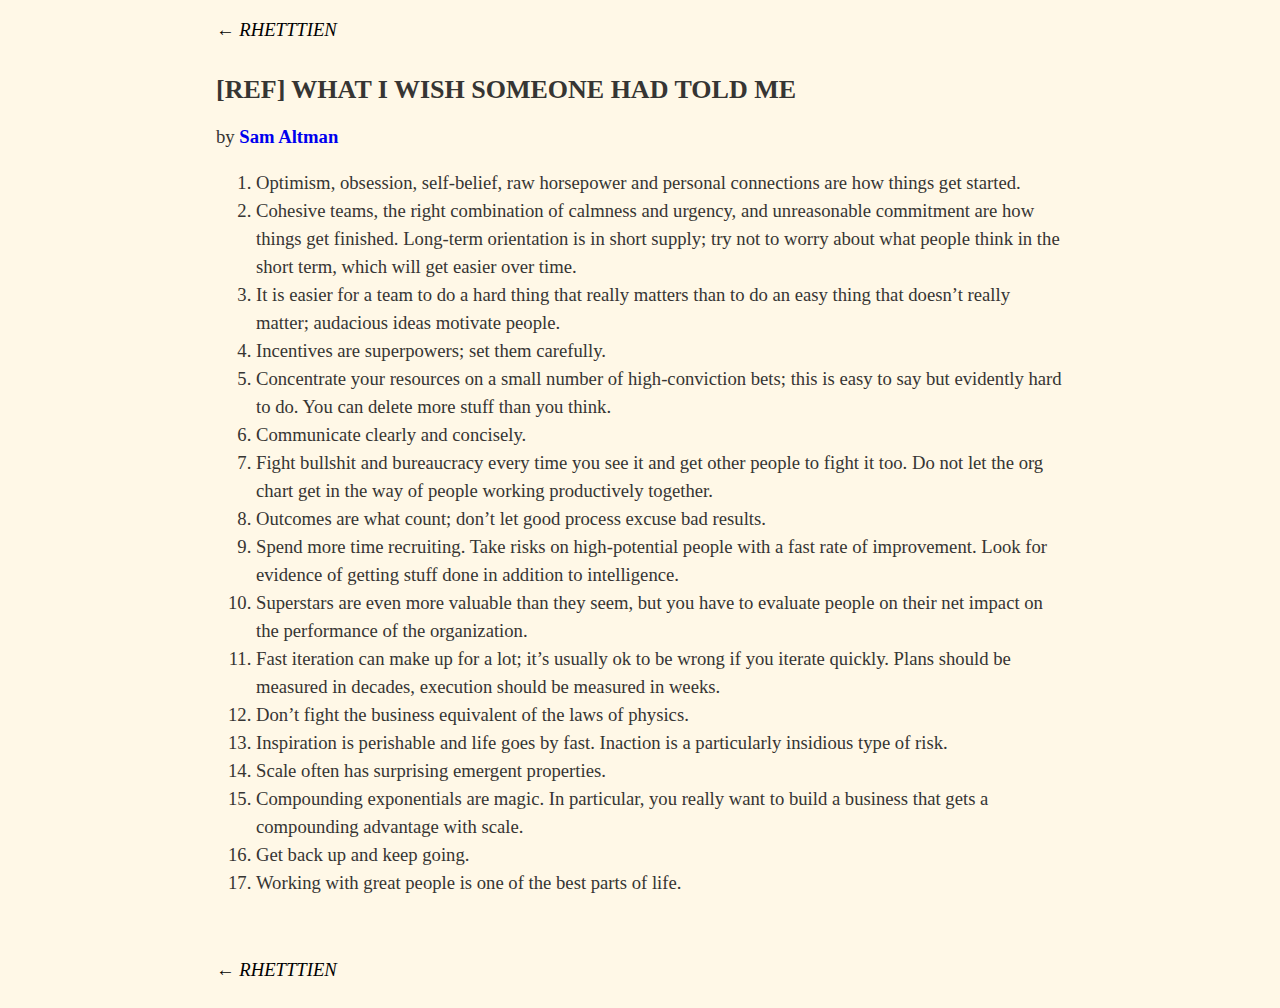
<file: 6/index.html>
<!DOCTYPE html>
<html lang="en">
<head>
    <meta charset="UTF-8">
    <meta http-equiv="X-UA-Compatible" content="IE=edge">
    <meta name="viewport" content="width=device-width, initial-scale=1.0">
    <meta name="robots" content="max-image-preview:large">
<style id="classic-theme-styles-inline-css" type="text/css">/*! This file is auto-generated */
.wp-block-button__link{color:#fff;background-color:#32373c;border-radius:9999px;box-shadow:none;text-decoration:none;padding:calc(.667em + 2px) calc(1.333em + 2px);font-size:1.125em}.wp-block-file__button{background:#32373c;color:#fff;text-decoration:none}</style>
<style id="global-styles-inline-css" type="text/css">body{--wp--preset--color--black: #000000;--wp--preset--color--cyan-bluish-gray: #abb8c3;--wp--preset--color--white: #ffffff;--wp--preset--color--pale-pink: #f78da7;--wp--preset--color--vivid-red: #cf2e2e;--wp--preset--color--luminous-vivid-orange: #ff6900;--wp--preset--color--luminous-vivid-amber: #fcb900;--wp--preset--color--light-green-cyan: #7bdcb5;--wp--preset--color--vivid-green-cyan: #00d084;--wp--preset--color--pale-cyan-blue: #8ed1fc;--wp--preset--color--vivid-cyan-blue: #0693e3;--wp--preset--color--vivid-purple: #9b51e0;--wp--preset--gradient--vivid-cyan-blue-to-vivid-purple: linear-gradient(135deg,rgba(6,147,227,1) 0%,rgb(155,81,224) 100%);--wp--preset--gradient--light-green-cyan-to-vivid-green-cyan: linear-gradient(135deg,rgb(122,220,180) 0%,rgb(0,208,130) 100%);--wp--preset--gradient--luminous-vivid-amber-to-luminous-vivid-orange: linear-gradient(135deg,rgba(252,185,0,1) 0%,rgba(255,105,0,1) 100%);--wp--preset--gradient--luminous-vivid-orange-to-vivid-red: linear-gradient(135deg,rgba(255,105,0,1) 0%,rgb(207,46,46) 100%);--wp--preset--gradient--very-light-gray-to-cyan-bluish-gray: linear-gradient(135deg,rgb(238,238,238) 0%,rgb(169,184,195) 100%);--wp--preset--gradient--cool-to-warm-spectrum: linear-gradient(135deg,rgb(74,234,220) 0%,rgb(151,120,209) 20%,rgb(207,42,186) 40%,rgb(238,44,130) 60%,rgb(251,105,98) 80%,rgb(254,248,76) 100%);--wp--preset--gradient--blush-light-purple: linear-gradient(135deg,rgb(255,206,236) 0%,rgb(152,150,240) 100%);--wp--preset--gradient--blush-bordeaux: linear-gradient(135deg,rgb(254,205,165) 0%,rgb(254,45,45) 50%,rgb(107,0,62) 100%);--wp--preset--gradient--luminous-dusk: linear-gradient(135deg,rgb(255,203,112) 0%,rgb(199,81,192) 50%,rgb(65,88,208) 100%);--wp--preset--gradient--pale-ocean: linear-gradient(135deg,rgb(255,245,203) 0%,rgb(182,227,212) 50%,rgb(51,167,181) 100%);--wp--preset--gradient--electric-grass: linear-gradient(135deg,rgb(202,248,128) 0%,rgb(113,206,126) 100%);--wp--preset--gradient--midnight: linear-gradient(135deg,rgb(2,3,129) 0%,rgb(40,116,252) 100%);--wp--preset--font-size--small: 13px;--wp--preset--font-size--medium: 20px;--wp--preset--font-size--large: 36px;--wp--preset--font-size--x-large: 42px;--wp--preset--spacing--20: 0.44rem;--wp--preset--spacing--30: 0.67rem;--wp--preset--spacing--40: 1rem;--wp--preset--spacing--50: 1.5rem;--wp--preset--spacing--60: 2.25rem;--wp--preset--spacing--70: 3.38rem;--wp--preset--spacing--80: 5.06rem;--wp--preset--shadow--natural: 6px 6px 9px rgba(0, 0, 0, 0.2);--wp--preset--shadow--deep: 12px 12px 50px rgba(0, 0, 0, 0.4);--wp--preset--shadow--sharp: 6px 6px 0px rgba(0, 0, 0, 0.2);--wp--preset--shadow--outlined: 6px 6px 0px -3px rgba(255, 255, 255, 1), 6px 6px rgba(0, 0, 0, 1);--wp--preset--shadow--crisp: 6px 6px 0px rgba(0, 0, 0, 1);}:where(.is-layout-flex){gap: 0.5em;}:where(.is-layout-grid){gap: 0.5em;}body .is-layout-flex{display: flex;}body .is-layout-flex{flex-wrap: wrap;align-items: center;}body .is-layout-flex > *{margin: 0;}body .is-layout-grid{display: grid;}body .is-layout-grid > *{margin: 0;}:where(.wp-block-columns.is-layout-flex){gap: 2em;}:where(.wp-block-columns.is-layout-grid){gap: 2em;}:where(.wp-block-post-template.is-layout-flex){gap: 1.25em;}:where(.wp-block-post-template.is-layout-grid){gap: 1.25em;}.has-black-color{color: var(--wp--preset--color--black) !important;}.has-cyan-bluish-gray-color{color: var(--wp--preset--color--cyan-bluish-gray) !important;}.has-white-color{color: var(--wp--preset--color--white) !important;}.has-pale-pink-color{color: var(--wp--preset--color--pale-pink) !important;}.has-vivid-red-color{color: var(--wp--preset--color--vivid-red) !important;}.has-luminous-vivid-orange-color{color: var(--wp--preset--color--luminous-vivid-orange) !important;}.has-luminous-vivid-amber-color{color: var(--wp--preset--color--luminous-vivid-amber) !important;}.has-light-green-cyan-color{color: var(--wp--preset--color--light-green-cyan) !important;}.has-vivid-green-cyan-color{color: var(--wp--preset--color--vivid-green-cyan) !important;}.has-pale-cyan-blue-color{color: var(--wp--preset--color--pale-cyan-blue) !important;}.has-vivid-cyan-blue-color{color: var(--wp--preset--color--vivid-cyan-blue) !important;}.has-vivid-purple-color{color: var(--wp--preset--color--vivid-purple) !important;}.has-black-background-color{background-color: var(--wp--preset--color--black) !important;}.has-cyan-bluish-gray-background-color{background-color: var(--wp--preset--color--cyan-bluish-gray) !important;}.has-white-background-color{background-color: var(--wp--preset--color--white) !important;}.has-pale-pink-background-color{background-color: var(--wp--preset--color--pale-pink) !important;}.has-vivid-red-background-color{background-color: var(--wp--preset--color--vivid-red) !important;}.has-luminous-vivid-orange-background-color{background-color: var(--wp--preset--color--luminous-vivid-orange) !important;}.has-luminous-vivid-amber-background-color{background-color: var(--wp--preset--color--luminous-vivid-amber) !important;}.has-light-green-cyan-background-color{background-color: var(--wp--preset--color--light-green-cyan) !important;}.has-vivid-green-cyan-background-color{background-color: var(--wp--preset--color--vivid-green-cyan) !important;}.has-pale-cyan-blue-background-color{background-color: var(--wp--preset--color--pale-cyan-blue) !important;}.has-vivid-cyan-blue-background-color{background-color: var(--wp--preset--color--vivid-cyan-blue) !important;}.has-vivid-purple-background-color{background-color: var(--wp--preset--color--vivid-purple) !important;}.has-black-border-color{border-color: var(--wp--preset--color--black) !important;}.has-cyan-bluish-gray-border-color{border-color: var(--wp--preset--color--cyan-bluish-gray) !important;}.has-white-border-color{border-color: var(--wp--preset--color--white) !important;}.has-pale-pink-border-color{border-color: var(--wp--preset--color--pale-pink) !important;}.has-vivid-red-border-color{border-color: var(--wp--preset--color--vivid-red) !important;}.has-luminous-vivid-orange-border-color{border-color: var(--wp--preset--color--luminous-vivid-orange) !important;}.has-luminous-vivid-amber-border-color{border-color: var(--wp--preset--color--luminous-vivid-amber) !important;}.has-light-green-cyan-border-color{border-color: var(--wp--preset--color--light-green-cyan) !important;}.has-vivid-green-cyan-border-color{border-color: var(--wp--preset--color--vivid-green-cyan) !important;}.has-pale-cyan-blue-border-color{border-color: var(--wp--preset--color--pale-cyan-blue) !important;}.has-vivid-cyan-blue-border-color{border-color: var(--wp--preset--color--vivid-cyan-blue) !important;}.has-vivid-purple-border-color{border-color: var(--wp--preset--color--vivid-purple) !important;}.has-vivid-cyan-blue-to-vivid-purple-gradient-background{background: var(--wp--preset--gradient--vivid-cyan-blue-to-vivid-purple) !important;}.has-light-green-cyan-to-vivid-green-cyan-gradient-background{background: var(--wp--preset--gradient--light-green-cyan-to-vivid-green-cyan) !important;}.has-luminous-vivid-amber-to-luminous-vivid-orange-gradient-background{background: var(--wp--preset--gradient--luminous-vivid-amber-to-luminous-vivid-orange) !important;}.has-luminous-vivid-orange-to-vivid-red-gradient-background{background: var(--wp--preset--gradient--luminous-vivid-orange-to-vivid-red) !important;}.has-very-light-gray-to-cyan-bluish-gray-gradient-background{background: var(--wp--preset--gradient--very-light-gray-to-cyan-bluish-gray) !important;}.has-cool-to-warm-spectrum-gradient-background{background: var(--wp--preset--gradient--cool-to-warm-spectrum) !important;}.has-blush-light-purple-gradient-background{background: var(--wp--preset--gradient--blush-light-purple) !important;}.has-blush-bordeaux-gradient-background{background: var(--wp--preset--gradient--blush-bordeaux) !important;}.has-luminous-dusk-gradient-background{background: var(--wp--preset--gradient--luminous-dusk) !important;}.has-pale-ocean-gradient-background{background: var(--wp--preset--gradient--pale-ocean) !important;}.has-electric-grass-gradient-background{background: var(--wp--preset--gradient--electric-grass) !important;}.has-midnight-gradient-background{background: var(--wp--preset--gradient--midnight) !important;}.has-small-font-size{font-size: var(--wp--preset--font-size--small) !important;}.has-medium-font-size{font-size: var(--wp--preset--font-size--medium) !important;}.has-large-font-size{font-size: var(--wp--preset--font-size--large) !important;}.has-x-large-font-size{font-size: var(--wp--preset--font-size--x-large) !important;}
.wp-block-navigation a:where(:not(.wp-element-button)){color: inherit;}
:where(.wp-block-post-template.is-layout-flex){gap: 1.25em;}:where(.wp-block-post-template.is-layout-grid){gap: 1.25em;}
:where(.wp-block-columns.is-layout-flex){gap: 2em;}:where(.wp-block-columns.is-layout-grid){gap: 2em;}
.wp-block-pullquote{font-size: 1.5em;line-height: 1.6;}</style>
<link rel="stylesheet" id="contact-form-7-css" href="./../wp-content/plugins/contact-form-7/includes/css/styles.css?ver=5.9.5" type="text/css" media="all">
<link rel="stylesheet" id="style-css" href="./../wp-content/themes/myBlog/style.css?ver=v1.0.0" type="text/css" media="all">
<link rel="stylesheet" id="index_style_single-css" href="./../wp-content/themes/myBlog/assets/css/index.css?ver=v1.0.0" type="text/css" media="all">
<script type="text/javascript" src="./../wp-content/themes/myBlog/assets/js/jquery-3.6.0.min.js?ver=v1.0.0" id="jquery_-js"></script>
</head>
<body>

<main class="single">
                    <div class="single-flex">
                        <div class="jump-header">
                            <a href="./../index.html" class="linkHome">
                                ← <i class="jump-txt">RHETTTIEN</i>
                            </a>
                        </div>
<div class="single-content">
    <div class="search">
            </div>
    <div class="post-title">
        [REF] WHAT I WISH SOMEONE HAD TOLD ME    </div>
    <!-- <div class="category">
    </div> -->
    <div class="author">
            </div>
    <div class="contents">
        
<p>by <a href="https://blog.samaltman.com/what-i-wish-someone-had-told-me" target="_blank" rel="noreferrer noopener">Sam Altman</a></p>



<ol>
<li>Optimism, obsession, self-belief, raw horsepower and personal connections are how things get started.</li>



<li>Cohesive teams, the right combination of calmness and urgency, and unreasonable commitment are how things get finished. Long-term orientation is in short supply; try not to worry about what people think in the short term, which will get easier over time.</li>



<li>It is easier for a team to do a hard thing that really matters than to do an easy thing that doesn&#8217;t really matter; audacious ideas motivate people.</li>



<li>Incentives are superpowers; set them carefully.</li>



<li>Concentrate your resources on a small number of high-conviction bets; this is easy to say but evidently hard to do. You can delete more stuff than you think.</li>



<li>Communicate clearly and concisely.</li>



<li>Fight bullshit and bureaucracy every time you see it and get other people to fight it too. Do not let the org chart get in the way of people working productively together.</li>



<li>Outcomes are what count; don&#8217;t let good process excuse bad results.</li>



<li>Spend more time recruiting. Take risks on high-potential people with a fast rate of improvement. Look for evidence of getting stuff done in addition to intelligence.</li>



<li>Superstars are even more valuable than they seem, but you have to evaluate people on their net impact on the performance of the organization.</li>



<li>Fast iteration can make up for a lot; it&#8217;s usually ok to be wrong if you iterate quickly. Plans should be measured in decades, execution should be measured in weeks.</li>



<li>Don&#8217;t fight the business equivalent of the laws of physics.</li>



<li>Inspiration is perishable and life goes by fast. Inaction is a particularly insidious type of risk.</li>



<li>Scale often has surprising emergent properties.</li>



<li>Compounding exponentials are magic. In particular, you really want to build a business that gets a compounding advantage with scale.</li>



<li>Get back up and keep going.</li>



<li>Working with great people is one of the best parts of life.</li>
</ol>
    </div>
</div>

<div class="comment">
    </div>

<div class="jump-footer">
                <a href="./../index.html" class="linkHome">
                    ← <i class="jump-txt">RHETTTIEN</i>
                </a>
            </div>
        </div>
    </main><script type="text/javascript" src="./../wp-content/plugins/contact-form-7/includes/swv/js/index.js?ver=5.9.5" id="swv-js"></script>
<script type="text/javascript" id="contact-form-7-js-extra">
/* <![CDATA[ */
var wpcf7 = {"api":{"root":".\/\/wp-json\/","namespace":"contact-form-7\/v1"}};
/* ]]> */
</script>
<script type="text/javascript" src="./../wp-content/plugins/contact-form-7/includes/js/index.js?ver=5.9.5" id="contact-form-7-js"></script>
</body>
</html>
</file>
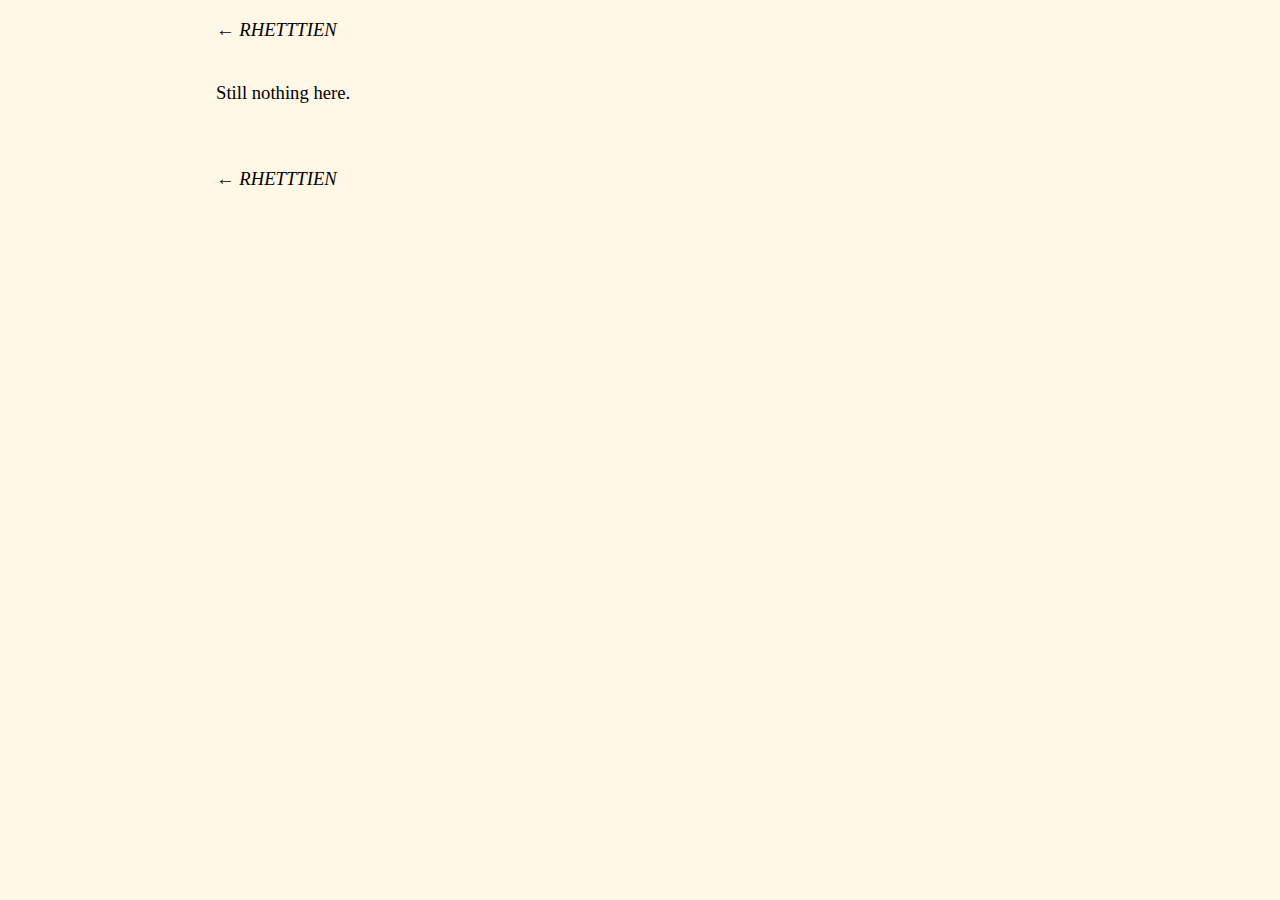
<file: rt/index.html>
<!DOCTYPE html>
<html lang="en">
<head>
    <meta charset="UTF-8">
    <meta http-equiv="X-UA-Compatible" content="IE=edge">
    <meta name="viewport" content="width=device-width, initial-scale=1.0">
    <meta name="robots" content="max-image-preview:large">
<style id="classic-theme-styles-inline-css" type="text/css">/*! This file is auto-generated */
.wp-block-button__link{color:#fff;background-color:#32373c;border-radius:9999px;box-shadow:none;text-decoration:none;padding:calc(.667em + 2px) calc(1.333em + 2px);font-size:1.125em}.wp-block-file__button{background:#32373c;color:#fff;text-decoration:none}</style>
<style id="global-styles-inline-css" type="text/css">body{--wp--preset--color--black: #000000;--wp--preset--color--cyan-bluish-gray: #abb8c3;--wp--preset--color--white: #ffffff;--wp--preset--color--pale-pink: #f78da7;--wp--preset--color--vivid-red: #cf2e2e;--wp--preset--color--luminous-vivid-orange: #ff6900;--wp--preset--color--luminous-vivid-amber: #fcb900;--wp--preset--color--light-green-cyan: #7bdcb5;--wp--preset--color--vivid-green-cyan: #00d084;--wp--preset--color--pale-cyan-blue: #8ed1fc;--wp--preset--color--vivid-cyan-blue: #0693e3;--wp--preset--color--vivid-purple: #9b51e0;--wp--preset--gradient--vivid-cyan-blue-to-vivid-purple: linear-gradient(135deg,rgba(6,147,227,1) 0%,rgb(155,81,224) 100%);--wp--preset--gradient--light-green-cyan-to-vivid-green-cyan: linear-gradient(135deg,rgb(122,220,180) 0%,rgb(0,208,130) 100%);--wp--preset--gradient--luminous-vivid-amber-to-luminous-vivid-orange: linear-gradient(135deg,rgba(252,185,0,1) 0%,rgba(255,105,0,1) 100%);--wp--preset--gradient--luminous-vivid-orange-to-vivid-red: linear-gradient(135deg,rgba(255,105,0,1) 0%,rgb(207,46,46) 100%);--wp--preset--gradient--very-light-gray-to-cyan-bluish-gray: linear-gradient(135deg,rgb(238,238,238) 0%,rgb(169,184,195) 100%);--wp--preset--gradient--cool-to-warm-spectrum: linear-gradient(135deg,rgb(74,234,220) 0%,rgb(151,120,209) 20%,rgb(207,42,186) 40%,rgb(238,44,130) 60%,rgb(251,105,98) 80%,rgb(254,248,76) 100%);--wp--preset--gradient--blush-light-purple: linear-gradient(135deg,rgb(255,206,236) 0%,rgb(152,150,240) 100%);--wp--preset--gradient--blush-bordeaux: linear-gradient(135deg,rgb(254,205,165) 0%,rgb(254,45,45) 50%,rgb(107,0,62) 100%);--wp--preset--gradient--luminous-dusk: linear-gradient(135deg,rgb(255,203,112) 0%,rgb(199,81,192) 50%,rgb(65,88,208) 100%);--wp--preset--gradient--pale-ocean: linear-gradient(135deg,rgb(255,245,203) 0%,rgb(182,227,212) 50%,rgb(51,167,181) 100%);--wp--preset--gradient--electric-grass: linear-gradient(135deg,rgb(202,248,128) 0%,rgb(113,206,126) 100%);--wp--preset--gradient--midnight: linear-gradient(135deg,rgb(2,3,129) 0%,rgb(40,116,252) 100%);--wp--preset--font-size--small: 13px;--wp--preset--font-size--medium: 20px;--wp--preset--font-size--large: 36px;--wp--preset--font-size--x-large: 42px;--wp--preset--spacing--20: 0.44rem;--wp--preset--spacing--30: 0.67rem;--wp--preset--spacing--40: 1rem;--wp--preset--spacing--50: 1.5rem;--wp--preset--spacing--60: 2.25rem;--wp--preset--spacing--70: 3.38rem;--wp--preset--spacing--80: 5.06rem;--wp--preset--shadow--natural: 6px 6px 9px rgba(0, 0, 0, 0.2);--wp--preset--shadow--deep: 12px 12px 50px rgba(0, 0, 0, 0.4);--wp--preset--shadow--sharp: 6px 6px 0px rgba(0, 0, 0, 0.2);--wp--preset--shadow--outlined: 6px 6px 0px -3px rgba(255, 255, 255, 1), 6px 6px rgba(0, 0, 0, 1);--wp--preset--shadow--crisp: 6px 6px 0px rgba(0, 0, 0, 1);}:where(.is-layout-flex){gap: 0.5em;}:where(.is-layout-grid){gap: 0.5em;}body .is-layout-flex{display: flex;}body .is-layout-flex{flex-wrap: wrap;align-items: center;}body .is-layout-flex > *{margin: 0;}body .is-layout-grid{display: grid;}body .is-layout-grid > *{margin: 0;}:where(.wp-block-columns.is-layout-flex){gap: 2em;}:where(.wp-block-columns.is-layout-grid){gap: 2em;}:where(.wp-block-post-template.is-layout-flex){gap: 1.25em;}:where(.wp-block-post-template.is-layout-grid){gap: 1.25em;}.has-black-color{color: var(--wp--preset--color--black) !important;}.has-cyan-bluish-gray-color{color: var(--wp--preset--color--cyan-bluish-gray) !important;}.has-white-color{color: var(--wp--preset--color--white) !important;}.has-pale-pink-color{color: var(--wp--preset--color--pale-pink) !important;}.has-vivid-red-color{color: var(--wp--preset--color--vivid-red) !important;}.has-luminous-vivid-orange-color{color: var(--wp--preset--color--luminous-vivid-orange) !important;}.has-luminous-vivid-amber-color{color: var(--wp--preset--color--luminous-vivid-amber) !important;}.has-light-green-cyan-color{color: var(--wp--preset--color--light-green-cyan) !important;}.has-vivid-green-cyan-color{color: var(--wp--preset--color--vivid-green-cyan) !important;}.has-pale-cyan-blue-color{color: var(--wp--preset--color--pale-cyan-blue) !important;}.has-vivid-cyan-blue-color{color: var(--wp--preset--color--vivid-cyan-blue) !important;}.has-vivid-purple-color{color: var(--wp--preset--color--vivid-purple) !important;}.has-black-background-color{background-color: var(--wp--preset--color--black) !important;}.has-cyan-bluish-gray-background-color{background-color: var(--wp--preset--color--cyan-bluish-gray) !important;}.has-white-background-color{background-color: var(--wp--preset--color--white) !important;}.has-pale-pink-background-color{background-color: var(--wp--preset--color--pale-pink) !important;}.has-vivid-red-background-color{background-color: var(--wp--preset--color--vivid-red) !important;}.has-luminous-vivid-orange-background-color{background-color: var(--wp--preset--color--luminous-vivid-orange) !important;}.has-luminous-vivid-amber-background-color{background-color: var(--wp--preset--color--luminous-vivid-amber) !important;}.has-light-green-cyan-background-color{background-color: var(--wp--preset--color--light-green-cyan) !important;}.has-vivid-green-cyan-background-color{background-color: var(--wp--preset--color--vivid-green-cyan) !important;}.has-pale-cyan-blue-background-color{background-color: var(--wp--preset--color--pale-cyan-blue) !important;}.has-vivid-cyan-blue-background-color{background-color: var(--wp--preset--color--vivid-cyan-blue) !important;}.has-vivid-purple-background-color{background-color: var(--wp--preset--color--vivid-purple) !important;}.has-black-border-color{border-color: var(--wp--preset--color--black) !important;}.has-cyan-bluish-gray-border-color{border-color: var(--wp--preset--color--cyan-bluish-gray) !important;}.has-white-border-color{border-color: var(--wp--preset--color--white) !important;}.has-pale-pink-border-color{border-color: var(--wp--preset--color--pale-pink) !important;}.has-vivid-red-border-color{border-color: var(--wp--preset--color--vivid-red) !important;}.has-luminous-vivid-orange-border-color{border-color: var(--wp--preset--color--luminous-vivid-orange) !important;}.has-luminous-vivid-amber-border-color{border-color: var(--wp--preset--color--luminous-vivid-amber) !important;}.has-light-green-cyan-border-color{border-color: var(--wp--preset--color--light-green-cyan) !important;}.has-vivid-green-cyan-border-color{border-color: var(--wp--preset--color--vivid-green-cyan) !important;}.has-pale-cyan-blue-border-color{border-color: var(--wp--preset--color--pale-cyan-blue) !important;}.has-vivid-cyan-blue-border-color{border-color: var(--wp--preset--color--vivid-cyan-blue) !important;}.has-vivid-purple-border-color{border-color: var(--wp--preset--color--vivid-purple) !important;}.has-vivid-cyan-blue-to-vivid-purple-gradient-background{background: var(--wp--preset--gradient--vivid-cyan-blue-to-vivid-purple) !important;}.has-light-green-cyan-to-vivid-green-cyan-gradient-background{background: var(--wp--preset--gradient--light-green-cyan-to-vivid-green-cyan) !important;}.has-luminous-vivid-amber-to-luminous-vivid-orange-gradient-background{background: var(--wp--preset--gradient--luminous-vivid-amber-to-luminous-vivid-orange) !important;}.has-luminous-vivid-orange-to-vivid-red-gradient-background{background: var(--wp--preset--gradient--luminous-vivid-orange-to-vivid-red) !important;}.has-very-light-gray-to-cyan-bluish-gray-gradient-background{background: var(--wp--preset--gradient--very-light-gray-to-cyan-bluish-gray) !important;}.has-cool-to-warm-spectrum-gradient-background{background: var(--wp--preset--gradient--cool-to-warm-spectrum) !important;}.has-blush-light-purple-gradient-background{background: var(--wp--preset--gradient--blush-light-purple) !important;}.has-blush-bordeaux-gradient-background{background: var(--wp--preset--gradient--blush-bordeaux) !important;}.has-luminous-dusk-gradient-background{background: var(--wp--preset--gradient--luminous-dusk) !important;}.has-pale-ocean-gradient-background{background: var(--wp--preset--gradient--pale-ocean) !important;}.has-electric-grass-gradient-background{background: var(--wp--preset--gradient--electric-grass) !important;}.has-midnight-gradient-background{background: var(--wp--preset--gradient--midnight) !important;}.has-small-font-size{font-size: var(--wp--preset--font-size--small) !important;}.has-medium-font-size{font-size: var(--wp--preset--font-size--medium) !important;}.has-large-font-size{font-size: var(--wp--preset--font-size--large) !important;}.has-x-large-font-size{font-size: var(--wp--preset--font-size--x-large) !important;}
.wp-block-navigation a:where(:not(.wp-element-button)){color: inherit;}
:where(.wp-block-post-template.is-layout-flex){gap: 1.25em;}:where(.wp-block-post-template.is-layout-grid){gap: 1.25em;}
:where(.wp-block-columns.is-layout-flex){gap: 2em;}:where(.wp-block-columns.is-layout-grid){gap: 2em;}
.wp-block-pullquote{font-size: 1.5em;line-height: 1.6;}</style>
<link rel="stylesheet" id="contact-form-7-css" href="./../wp-content/plugins/contact-form-7/includes/css/styles.css?ver=5.9.5" type="text/css" media="all">
<link rel="stylesheet" id="style-css" href="./../wp-content/themes/myBlog/style.css?ver=v1.0.0" type="text/css" media="all">
<link rel="stylesheet" id="index_style_single-css" href="./../wp-content/themes/myBlog/assets/css/index.css?ver=v1.0.0" type="text/css" media="all">
<script type="text/javascript" src="./../wp-content/themes/myBlog/assets/js/jquery-3.6.0.min.js?ver=v1.0.0" id="jquery_-js"></script>
</head>
<body>

<main class="single">
                    <div class="single-flex">
                        <div class="jump-header">
                            <a href="./../index.html" class="linkHome">
                                ← <i class="jump-txt">RHETTTIEN</i>
                            </a>
                        </div>
                        <div class="single-content">
                            <div class="contents"></div>
                            <div class="description" id="description">
                                <p>Still nothing here.</p>
                            </div>
                        </div>
                    </div>
<div class="jump-footer">
                <a href="./../index.html" class="linkHome">
                    ← <i class="jump-txt">RHETTTIEN</i>
                </a>
            </div>
        </div>
    </main><script type="text/javascript" src="./../wp-content/plugins/contact-form-7/includes/swv/js/index.js?ver=5.9.5" id="swv-js"></script>
<script type="text/javascript" id="contact-form-7-js-extra">
/* <![CDATA[ */
var wpcf7 = {"api":{"root":".\/\/wp-json\/","namespace":"contact-form-7\/v1"}};
/* ]]> */
</script>
<script type="text/javascript" src="./../wp-content/plugins/contact-form-7/includes/js/index.js?ver=5.9.5" id="contact-form-7-js"></script>
</body>
</html>
</file>
<file: wp-content/plugins/contact-form-7/includes/css/styles.css>
.wpcf7 .screen-reader-response {
	position: absolute;
	overflow: hidden;
	clip: rect(1px, 1px, 1px, 1px);
	clip-path: inset(50%);
	height: 1px;
	width: 1px;
	margin: -1px;
	padding: 0;
	border: 0;
	word-wrap: normal !important;
}

.wpcf7 form .wpcf7-response-output {
	margin: 2em 0.5em 1em;
	padding: 0.2em 1em;
	border: 2px solid #00a0d2; /* Blue */
}

.wpcf7 form.init .wpcf7-response-output,
.wpcf7 form.resetting .wpcf7-response-output,
.wpcf7 form.submitting .wpcf7-response-output {
	display: none;
}

.wpcf7 form.sent .wpcf7-response-output {
	border-color: #46b450; /* Green */
}

.wpcf7 form.failed .wpcf7-response-output,
.wpcf7 form.aborted .wpcf7-response-output {
	border-color: #dc3232; /* Red */
}

.wpcf7 form.spam .wpcf7-response-output {
	border-color: #f56e28; /* Orange */
}

.wpcf7 form.invalid .wpcf7-response-output,
.wpcf7 form.unaccepted .wpcf7-response-output,
.wpcf7 form.payment-required .wpcf7-response-output {
	border-color: #ffb900; /* Yellow */
}

.wpcf7-form-control-wrap {
	position: relative;
}

.wpcf7-not-valid-tip {
	color: #dc3232; /* Red */
	font-size: 1em;
	font-weight: normal;
	display: block;
}

.use-floating-validation-tip .wpcf7-not-valid-tip {
	position: relative;
	top: -2ex;
	left: 1em;
	z-index: 100;
	border: 1px solid #dc3232;
	background: #fff;
	padding: .2em .8em;
	width: 24em;
}

.wpcf7-list-item {
	display: inline-block;
	margin: 0 0 0 1em;
}

.wpcf7-list-item-label::before,
.wpcf7-list-item-label::after {
	content: " ";
}

.wpcf7-spinner {
	visibility: hidden;
	display: inline-block;
	background-color: #23282d; /* Dark Gray 800 */
	opacity: 0.75;
	width: 24px;
	height: 24px;
	border: none;
	border-radius: 100%;
	padding: 0;
	margin: 0 24px;
	position: relative;
}

form.submitting .wpcf7-spinner {
	visibility: visible;
}

.wpcf7-spinner::before {
	content: '';
	position: absolute;
	background-color: #fbfbfc; /* Light Gray 100 */
	top: 4px;
	left: 4px;
	width: 6px;
	height: 6px;
	border: none;
	border-radius: 100%;
	transform-origin: 8px 8px;
	animation-name: spin;
	animation-duration: 1000ms;
	animation-timing-function: linear;
	animation-iteration-count: infinite;
}

@media (prefers-reduced-motion: reduce) {
	.wpcf7-spinner::before {
		animation-name: blink;
		animation-duration: 2000ms;
	}
}

@keyframes spin {
	from {
		transform: rotate(0deg);
	}

	to {
		transform: rotate(360deg);
	}
}

@keyframes blink {
	from {
		opacity: 0;
	}

	50% {
		opacity: 1;
	}

	to {
		opacity: 0;
	}
}

.wpcf7 [inert] {
	opacity: 0.5;
}

.wpcf7 input[type="file"] {
	cursor: pointer;
}

.wpcf7 input[type="file"]:disabled {
	cursor: default;
}

.wpcf7 .wpcf7-submit:disabled {
	cursor: not-allowed;
}

.wpcf7 input[type="url"],
.wpcf7 input[type="email"],
.wpcf7 input[type="tel"] {
	direction: ltr;
}

.wpcf7-reflection > output {
	display: list-item;
	list-style: none;
}

.wpcf7-reflection > output[hidden] {
	display: none;
}
</file>
<file: wp-content/themes/myBlog/style.css>
/*
Theme Name: myBlog
Theme URI: https://wordpress.org/themes/twentysixteen/
Author: the WordPress team
Author URI: https://wordpress.org/
Description: myBlog themes.
Version: 0.1
Tested up to: 6.5
Requires at least: 4.4
Requires PHP: 5.2.4
License: GNU General Public License v2 or later
License URI: http://www.gnu.org/licenses/gpl-2.0.html
Tags: one-column
*/

body {
    width: 100%;
    min-height: 100vh;
    color: black;
    padding: 0;
    margin: 0;
    background-color: #FFF8E7;
    font-family: 'SimSun', SimSun;
    /* line-height: 1.2; */
}

a {
    color: #0000EE;
    text-decoration: none;
}

a:hover {
    text-decoration: underline;
}

a:visited {
    color: rgb(174, 115, 229);
}

.container {
    width: 100%;
    display: -webkit-box;
    display: -webkit-flex;
    display: -moz-box;
    display: -ms-flexbox;
    display: flex;
    flex-direction: row;
}

.leftTop {
    /* -webkit-box-flex: 0;
    -moz-box-flex: 0;
    -webkit-flex: 0 0 75%;
    -ms-flex: 0 0 75%; */
    padding: 1.5rem;
    height: 100%;
    max-width: 75%;
    /* flex: 75%; */
    flex-shrink: 0;
    box-sizing: border-box;
}

.home-img {
    max-height: 1200px;
    max-width: 100%;
    box-sizing: border-box;
}

.rightTop {
    -webkit-box-flex: 0;
    -moz-box-flex: 0;
    -webkit-flex: 0 0 25%;
    -ms-flex: 0 0 25%;
    padding: 1.5rem;
    padding-left: 0;
    height: 100%;
    flex: 25%;
    flex-shrink: 0;
    box-sizing: border-box;
}

#me .heading {
    font-size: 1.25rem;
    line-height: 1.75rem;
}

.section {
    margin-top: 1.5rem;
    line-height: 1.2;
}

/* .sl-item {
    font-weight: 400;
    font-size: 16px;
    padding: 0px;
} */

.quotes {
    margin-top: 16px;
    margin-bottom: 16px;
    font-style: italic;
}

.img-box {
    display: none;
}

/* cover screen image*/
.img-box img {
    position: absolute;
    transition: opacity 1s ease-in-out;
}

#myImage {
    z-index: 20;
    position: fixed;
    top: 0;
    left: 0;
    width: 100%;
    height: 100%;
    object-fit: cover;
    opacity: 0;
}

.isnew {
    font-size: .875rem;
    line-height: 1.25rem;
    margin-right: .25rem;
    background-color: rgb(254 240 138);
    padding-left: 3px;
    padding-right: 3px;
    box-sizing: border-box;
}

/* auto zoo */
@media only screen and (max-width: 800px) {
    .container {
        display: -webkit-flex;
        display: flex;
        flex-direction: column;
    }

    .home-img {
        max-width: 100%;
        box-sizing: border-box;
    }

    .leftTop {
        max-width: 100%;
        padding: 16px 16px 16px 16px;
    }

    .rightTop {
        padding: 0px 16px 16px 16px;
    }
}
</file>
<file: wp-content/themes/myBlog/assets/css/festival.css>
#myImage {
    z-index: 20;
    position: fixed;
    top: 0;
    left: 0;
    width: 100%;
    height: 100%;
    object-fit: cover;
    opacity: 0;
    transition: .2s ease-in-out;
}

.messages {
    z-index: 30;
    position: relative;
    font-family: Verdana;
    left: 50px;
    top: 200px;
    opacity: 0;
    transition: opacity 1s ease;
    width: 200px;
    transform: rotate(20deg);
    -webkit-user-select: none;
    user-select: none;
    -webkit-text-stroke: 1px rgb(255, 44, 234);
}

.img-box img {
    position: absolute;
    transition: opacity 1s ease-in-out;
    /* 过渡效果 */
}
</file>
<file: wp-content/themes/myBlog/assets/css/message.css>
/* home image mobile */
@media only screen and (max-width: 801px) {
    .msg {
        z-index: 30;
        position: absolute;
        font-family: Verdana;
        font-size: 20px;
        color: rgb(255, 255, 255);

        left: 78%;
        top: 14%;
        height: 350px;
        writing-mode: vertical-rl;

        opacity: 0;
        transition: opacity 1s ease-in-out;

        -webkit-user-select: none;
        user-select: none;
        text-shadow: 1px 1px 2px rgb(0, 0, 0), 0 0 1em rgb(0, 0, 0), 0 0 0.2em rgb(0, 0, 0);
        Pointer-events: none;
    }

    .smsg {
        z-index: 30;
        position: absolute;
        font-family: 'Pacifico', 'Comic Sans MS', 'Courier New', 'Chalkduster', Courier, monospace;
        font-size: 22px;
        color: rgb(249, 64, 175);

        left: 16px;
        top: 2px;
        width: 21.6px;

        transition: opacity 1s ease-in-out;
        /* text-shadow: 1px 1px 2px rgba(0, 0, 0, 0.6), 0 0 1em rgba(171, 60, 236, 0.7), 0 0 0.2em rgb(255, 97, 202); */
        text-shadow: 3px 3px #965ae573, 0 0 1em #ff4da996, 0 0 0.2em #ff4da98b;
        transform: rotate(6deg);

        -webkit-user-select: none;
        user-select: none;
        Pointer-events: none;
    }
}

/* home image pc */
@media only screen and (min-width: 800px) {
    .msg {
        z-index: 30;
        position: absolute;
        font-family: Verdana;
        font-size: 30px;
        color: rgb(255, 255, 255);
        writing-mode: vertical-rl;

        /* left: 40%; */
        top: 16%;
        padding-left: 42%;
        /* left: 660px;
        top: 500px; */
        height: 530px;
        opacity: 0;
        transition: opacity 1s ease-in-out;

        -webkit-user-select: none;
        user-select: none;
        text-shadow: 1px 1px 2px rgb(0, 0, 0), 0 0 1em rgb(0, 0, 0), 0 0 0.2em rgb(0, 0, 0);
        Pointer-events: none;
    }

    .smsg {
        z-index: 30;
        position: absolute;
        font-family: 'Pacifico', 'Comic Sans MS', 'Courier New', 'Chalkduster', Courier, monospace;
        font-size: 60px;
        color: rgba(249, 64, 175, 0.9);

        left: 360px;
        top: 640px;
        width: 66px;

        transition: opacity 1s ease-in-out;
        /* text-shadow: 1px 1px 2px rgba(0, 0, 0, 0.6), 0 0 1em rgba(171, 60, 236, 0.7), 0 0 0.2em rgb(255, 97, 202); */
        text-shadow: 7px 7px #965ae573, 0 0 1em #ff4da996, 0 0 0.2em #ff4da98b;
        transform: rotate(-16deg);

        -webkit-user-select: none;
        user-select: none;
        Pointer-events: none;
    }
}

@keyframes typing {
    from {
        width: 0
    }

    to {
        width: 100%
    }
}

@keyframes blink-caret {
    50% {
        border-color: transparent
    }
}

.smsg span {
    border-right: 3px solid;
    white-space: nowrap;
    overflow: hidden;

    animation:
        typing 3s steps(40, end),
        blink-caret 0.75s step-end infinite;
}
</file>
<file: wp-content/themes/myBlog/assets/css/index.css>
html,body {
    width: 100%;
    min-height: 100vh;
    font-family: 'Times New Roman', 'Times New Roman Bold Italic', 'Times New Roman Bold', 'Times New Roman Italic';
    font-size: 1.08em;
    line-height: 1.5;
    margin: 0;
    padding: 0;
}

h2{
    color: #0000EE;
}

h2 a{
    color: #0000EE;
}

.nav-links a{
    color: black;
}

.single {
    color: black;
    max-width: 848px;
    margin-left: auto;
    margin-right: auto;
    padding-left: 1.5rem;
    padding-right: 1.5rem;
}

.single-flex {
    display: flex;
    flex-direction: column;
}

.single-content a {
    /* color:black; */
    /* font-style: italic; */
    font-weight: bold;
}

.single-content h1 {
    color: rgb(54, 53, 51);
}

.aligncenter img {
    max-width: 100%;
    height: auto;
}

.title {
    color: #0000EE;
    font-style: italic;
    line-height: 28px;
}

.search{
    margin-top: 16px;
    margin-bottom: 16px;
}

.list{
    font-size: 20px;
}

.post-title {
    color: rgb(54, 53, 51);
    font-size: 26px;
    font-weight: bold;
    /* font-style: italic; */
    margin-top: 10px;
    margin-bottom: 5px;
    line-height: 28px;
}

.author {
    font-style: italic;
}

/* .category{
    font-style: italic;
    padding: 10px 10px 10px 0px;
} */
.contents{
    color: rgb(54, 53, 51);
}

.contents a:visited {
    color: rgb(174, 115, 229);
}

/*.search{
    margin-bottom: 56px;
}*/

/* search */
.searchform .screen-reader-text {
    display: none;
}

.searchform #searchsubmit {
    display: none;
}

.searchform #s {
    height: 32px;
    width: 256px;
    border-radius: 6px;
    border-color: #000;
    font-size: 22px;
    text-indent: .2em;
}

/* pages  */
.page-numbers{
    margin: 5px 5px 0 5px;
    padding: 2px 8px 2px 8px;
    /*background-color: #B08354;*/
    border-radius: 4px;
}

.current{
    background-color: #E4C482;
}

.prev,.next{
    background-color: #C0C0C0;
}

/* link home */
.linkHome {
    font-style: italic;
    text-decoration: none
}

.jump-header a,
.jump-footer a {
    color: black;
    line-height: 1.3;
}

.jump-header {
    margin: 16px 0 16px 0;
}

.jump-footer {
    margin: 40px 0 24px 0;
}
</file>
